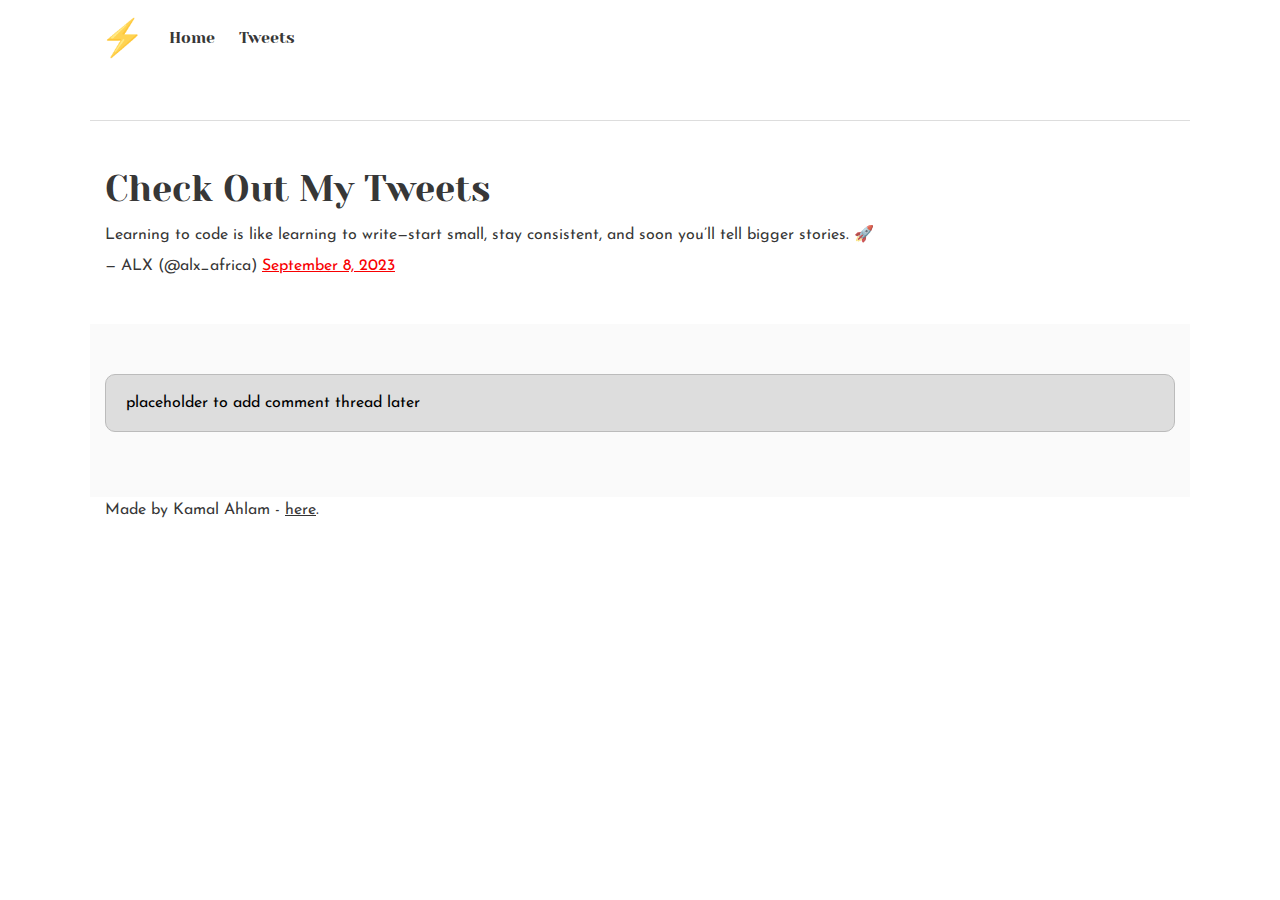
<file: tweets.html>
<!DOCTYPE html>
<html lang="en">
<head>
    <meta name="viewport" content="width=device-width, initial-scale=1.0">
    <meta charset="UTF-8">
    <title>My Tweets</title>
    <link href="base.css" rel="stylesheet">
    <link href="styles.css" rel="stylesheet">
</head>
<body>
    <header>
        <ul>
            <li class="logo"><a href="index.html">⚡</a></li>
            <li><a href="index.html">Home</a></li>
            <li><a href="tweets.html">Tweets</a></li>
        </ul>
    </header>

    <main>
        <article>
            <h1>Check Out My Tweets</h1>

            <blockquote class="twitter-tweet">
                <p lang="en" dir="ltr">
                    Learning to code is like learning to write—start small, stay consistent, and soon you’ll tell bigger stories. 🚀
                </p>
                &mdash; ALX (@alx_africa) 
                <a href="https://twitter.com/alx_africa/status/1700203588563538001?ref_src=twsrc%5Etfw">September 8, 2023</a>
            </blockquote> 
            <script async src="https://platform.twitter.com/widgets.js" charset="utf-8"></script>
        </article>

        <aside>
            <p>placeholder to add comment thread later</p>
        </aside>
    </main>

    <footer>
        <p>Made by Kamal Ahlam - <a href="https://github.com/KamalAhlam" target="Github">here</a>.</p>
    </footer>
</body>
</html>
</file>
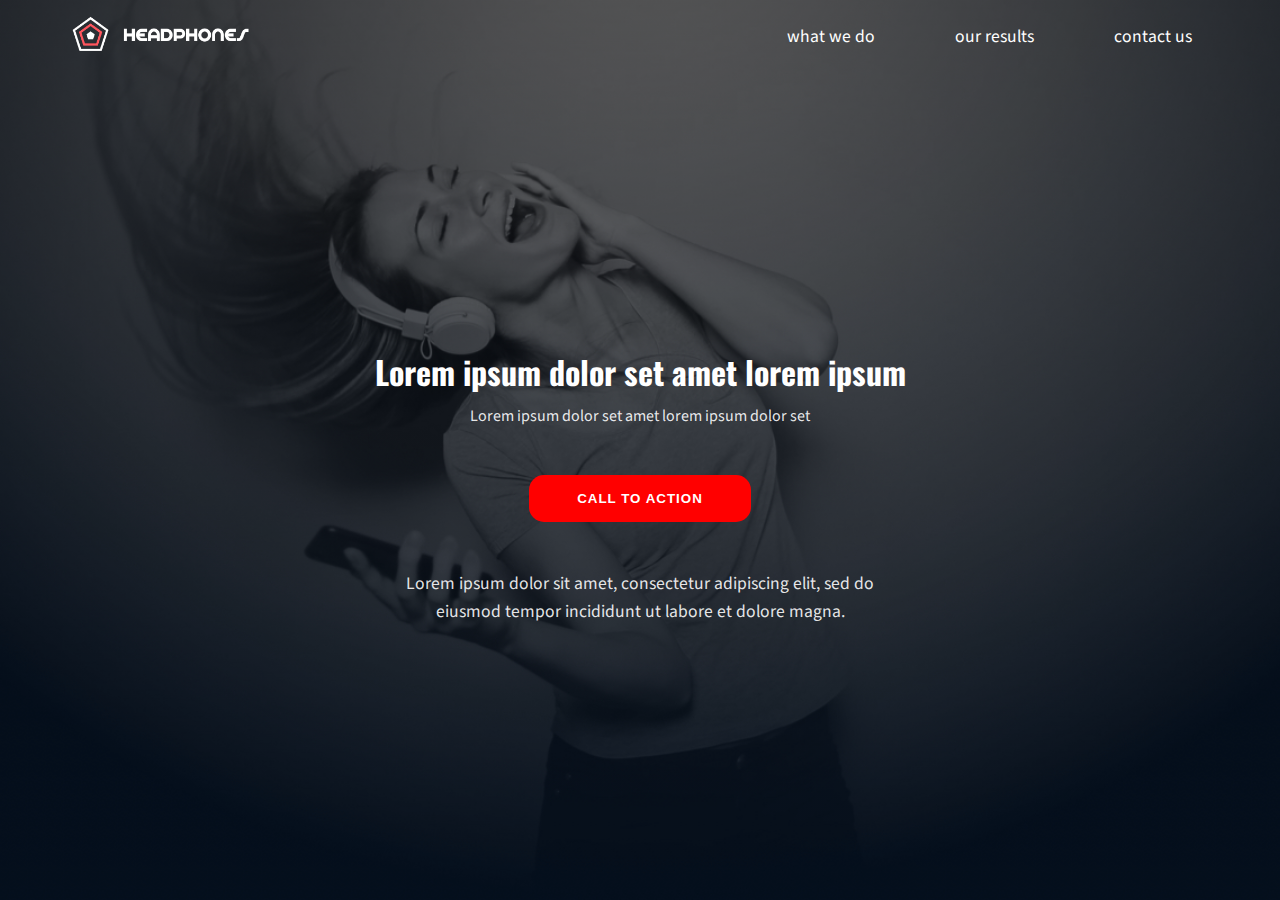
<file: headphones/0-index.html>
<!DOCTYPE html>
<html lang="en">
<head>
    <meta charset="UTF-8">
    <meta name="viewport" content="width=device-width, initial-scale=1.0">
    <title>Website Header</title>
    <link rel="stylesheet" href="0-styles.css">
    <link href="https://fonts.googleapis.com/css2?family=Source+Sans+Pro:wght@300;400;600;700&display=swap" rel="stylesheet">
<style>
@import url('https://fonts.googleapis.com/css2?family=Source+Sans+Pro:wght@300;400;600;700&display=swap');
  /* Fallback for Spin Cycle OT */
@import url('https://fonts.googleapis.com/css2?family=Oswald:wght@700&display=swap');
.hero-title, .cta-title {
    font-family: 'Oswald', sans-serif;
    font-weight: 700;
}
</style>
</head>
<body>
    <!-- Header with Navigation -->
    <header class="main-header">
        <div class="container">
            <div class="nav-wrapper">
                <!-- Logo on the left -->
                <div class="logo">
                    <img src="images/logo_headphones.png" alt="Logo" class="logo-img">
                </div>
                
                <!-- Navigation on the right -->
                <nav class="main-nav" id="main-nav">
                    <ul class="nav-list">
                        <li class="nav-item"><a href="#" class="nav-link">what we do</a></li>
                        <li class="nav-item"><a href="#" class="nav-link">our results</a></li>
                        <li class="nav-item"><a href="#" class="nav-link">contact us</a></li>
                    </ul>
                </nav>

                <!-- Hamburger Menu -->
                <div class="hamburger" id="hamburger">
                    <span class="bar"></span>
                    <span class="bar"></span>
                    <span class="bar"></span>
                </div>
            </div>
        </div>
    </header>

<!-- Hero Section -->
<section class="hero">
    <div class="container">
        <div class="hero-content">
            <h1 class="hero-title">Lorem ipsum dolor set amet lorem ipsum</h1>
            
            <p class="hero-subtitle">Lorem ipsum dolor set amet lorem ipsum dolor set</p>
            
            <!-- Horizontal Line Separator -->
            <div class="separator"></div>
            
            <div class="cta-section">
                <button class="cta-button">CALL TO ACTION</button>
                <p class="cta-text">Lorem ipsum dolor sit amet, consectetur adipiscing elit, sed do eiusmod tempor incididunt ut labore et dolore magna.</p>
            </div>
        </div>
    </div>
</section>

    <script src="script.js"></script>
</body>
</html>
</file>
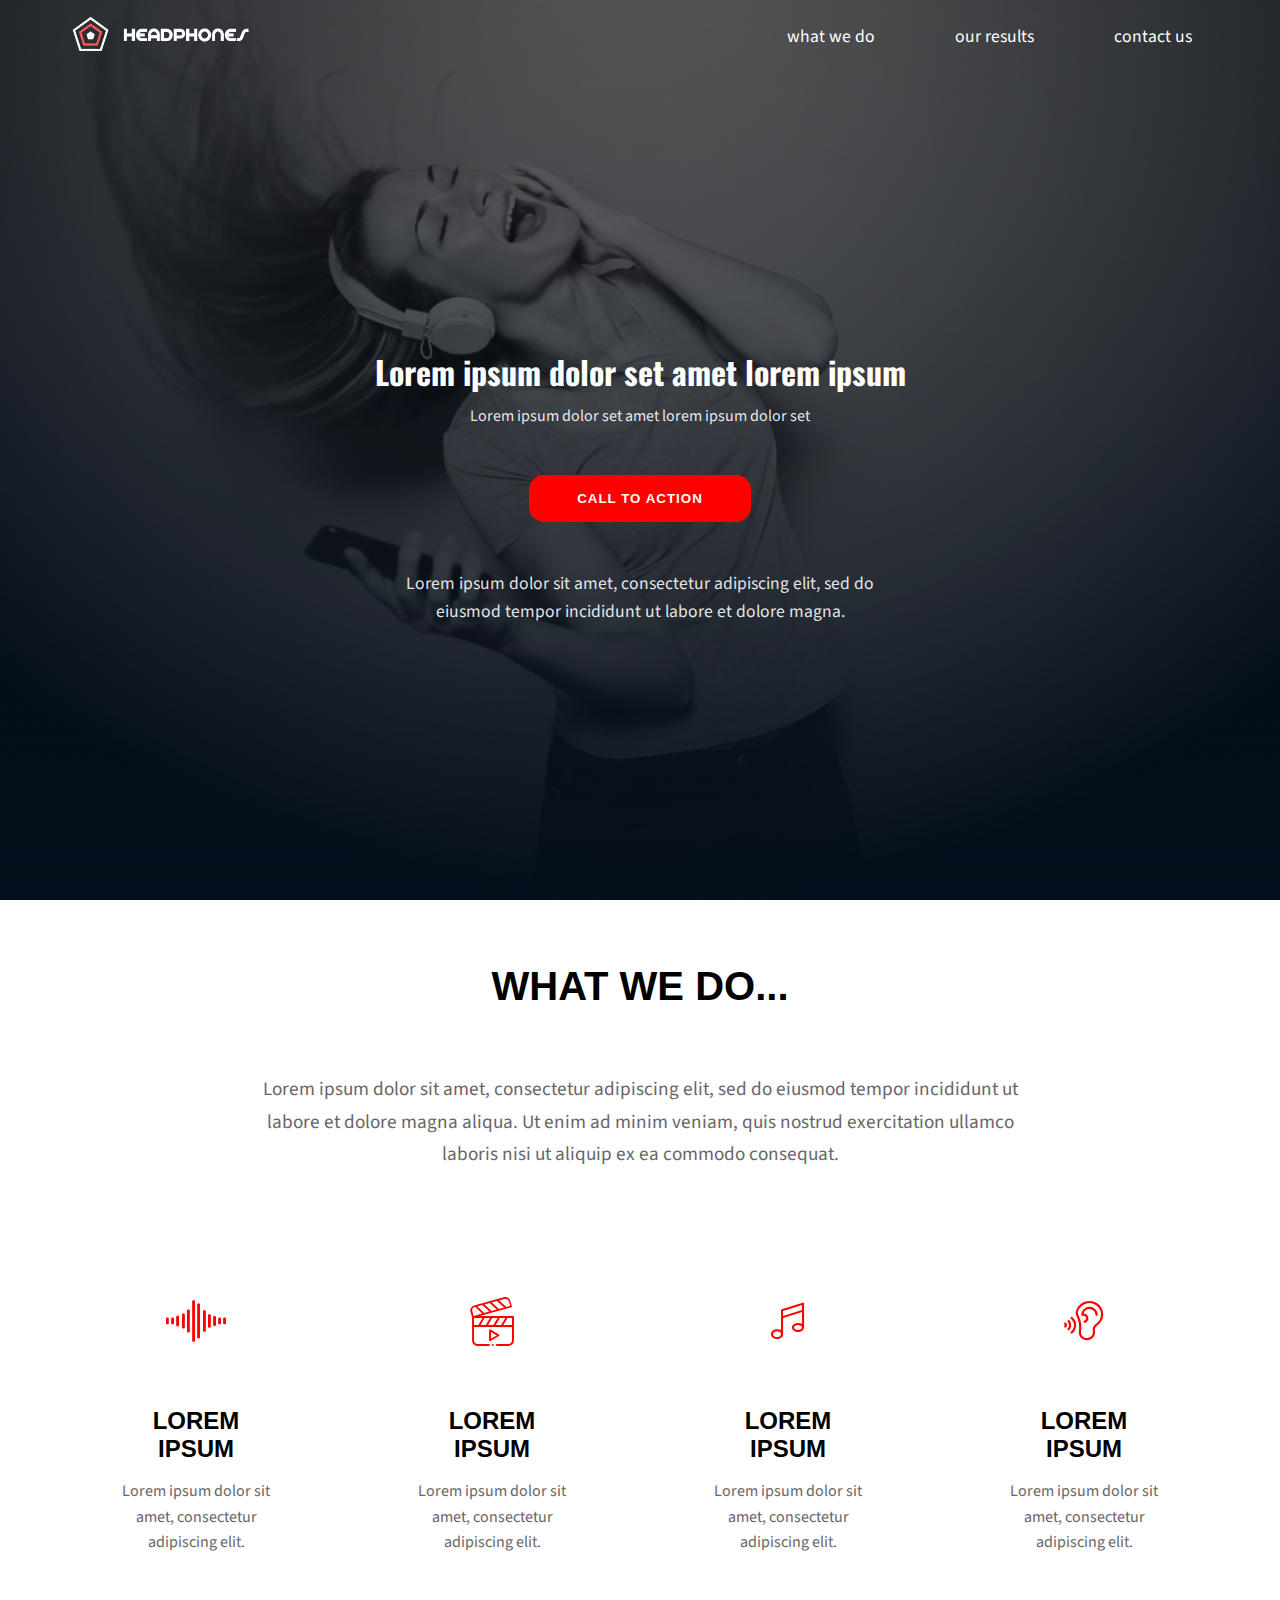
<file: headphones/1-index.html>
<!DOCTYPE html>
<html lang="en">
<head>
    <meta charset="UTF-8">
    <meta name="viewport" content="width=device-width, initial-scale=1.0">
    <title>Website Header</title>
    <link rel="icon" type="image/x-icon" href="images/favicon.ico">
    <link rel="stylesheet" href="1-styles.css">
    <link href="https://fonts.googleapis.com/css2?family=Source+Sans+Pro:wght@300;400;600;700&display=swap" rel="stylesheet">
<style>
@import url('https://fonts.googleapis.com/css2?family=Source+Sans+Pro:wght@300;400;600;700&display=swap');
  /* Fallback for Spin Cycle OT */
@import url('https://fonts.googleapis.com/css2?family=Oswald:wght@700&display=swap');
.hero-title, .cta-title {
    font-family: 'Oswald', sans-serif;
    font-weight: 700;
}
</style>
</head>
<body>
    <!-- Header with Navigation -->
    <header class="main-header">
        <div class="container">
            <div class="nav-wrapper">
                <!-- Logo on the left -->
                <div class="logo">
                    <img src="images/logo_headphones.png" alt="Logo" class="logo-img">
                </div>
                
                <!-- Navigation on the right -->
                <nav class="main-nav" id="main-nav">
                    <ul class="nav-list">
                        <li class="nav-item"><a href="#what-we-do" class="nav-link">what we do</a></li>
                        <li class="nav-item"><a href="#" class="nav-link">our results</a></li>
                        <li class="nav-item"><a href="#" class="nav-link">contact us</a></li>
                    </ul>
                </nav>

                <!-- Hamburger Menu -->
                <div class="hamburger" id="hamburger">
                    <span class="bar"></span>
                    <span class="bar"></span>
                    <span class="bar"></span>
                </div>
            </div>
        </div>
    </header>

<!-- Hero Section -->
<main>
<section class="hero">
    <div class="container">
        <div class="hero-content">
            <h1 class="hero-title">Lorem ipsum dolor set amet lorem ipsum</h1>
            
            <p class="hero-subtitle">Lorem ipsum dolor set amet lorem ipsum dolor set</p>
            
            
            <div class="cta-section">
                <button class="cta-button">CALL TO ACTION</button>
                <p class="cta-text">Lorem ipsum dolor sit amet, consectetur adipiscing elit, sed do eiusmod tempor incididunt ut labore et dolore magna.</p>
            </div>
        </div>
    </div>
</section>

<!-- What We Do Section -->
<section class="what-we-do" id="what-we-do">
    <div class="container">
        <h2 class="section-title">What we do...</h2>

        <p class="section-description">Lorem ipsum dolor sit amet, consectetur adipiscing elit, sed do eiusmod tempor incididunt ut labore et dolore magna aliqua. Ut enim ad minim veniam, quis nostrud exercitation ullamco laboris nisi ut aliquip ex ea commodo consequat.</p>

        <div class="services-grid">
            <!-- Service 1 -->
            <div class="service-item">
                <div class="service-icon">
                    <i class="holberton_school-icon-ic_sound"></i>
                </div>
                <h3 class="service-title">Lorem ipsum</h3>
                <p class="service-description">Lorem ipsum dolor sit amet, consectetur adipiscing elit.</p>
            </div>
            
            <!-- Service 2 -->
            <div class="service-item">
                <div class="service-icon">
                    <i class="holberton_school-icon-ic_video"></i>
                </div>
                <h3 class="service-title">Lorem ipsum</h3>
                <p class="service-description">Lorem ipsum dolor sit amet, consectetur adipiscing elit.</p>
            </div>
            
            <!-- Service 3 -->
            <div class="service-item">
                <div class="service-icon">
                    <i class="holberton_school-icon-ic_music"></i>
                </div>
                <h3 class="service-title">Lorem ipsum</h3>
                <p class="service-description">Lorem ipsum dolor sit amet, consectetur adipiscing elit.</p>
            </div>
            
            <!-- Service 4 -->
            <div class="service-item">
                <div class="service-icon">
                    <i class="holberton_school-icon-ic_hearing"></i>
                </div>
                <h3 class="service-title">Lorem ipsum</h3>
                <p class="service-description">Lorem ipsum dolor sit amet, consectetur adipiscing elit.</p>
            </div>
        </div>
    </div>
</section>
    <script src="script.js"></script>
</body>
</html>
</file>
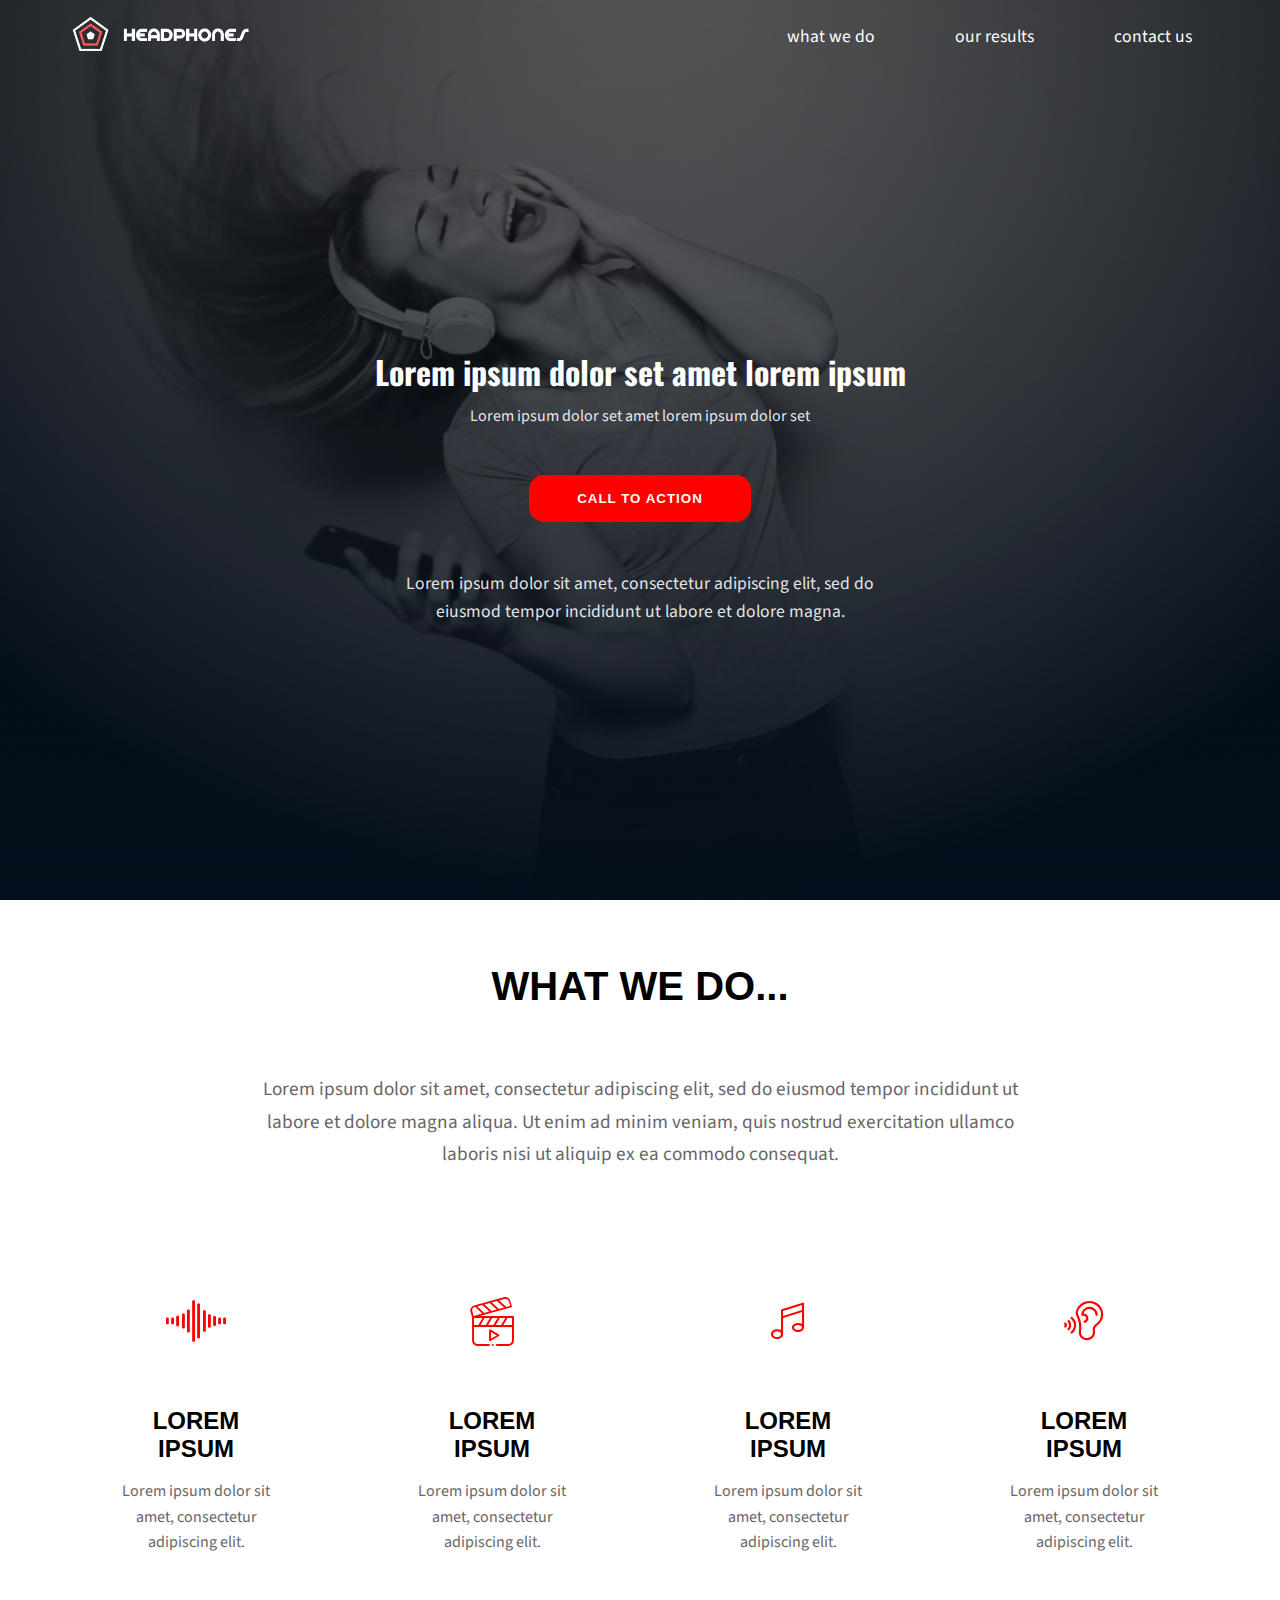
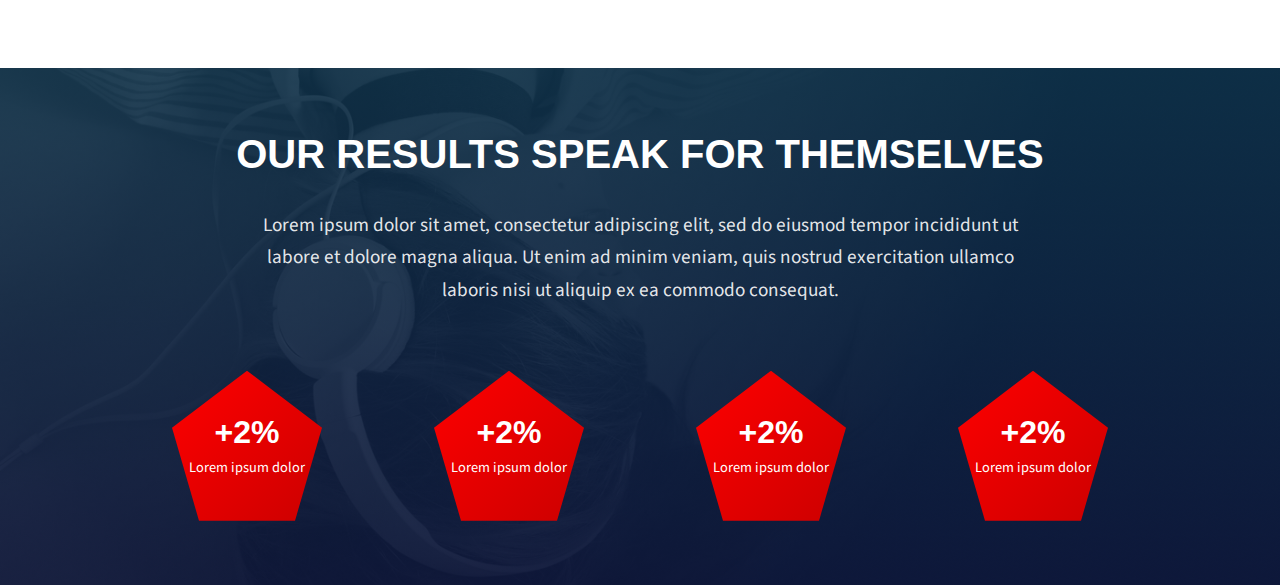
<file: headphones/2-index.html>
<!DOCTYPE html>
<html lang="en">
<head>
    <meta charset="UTF-8">
    <meta name="viewport" content="width=device-width, initial-scale=1.0">
    <title>Website Header</title>
    <link rel="icon" type="image/x-icon" href="images/favicon.ico">
    <link rel="stylesheet" href="2-styles.css">
    <link href="https://fonts.googleapis.com/css2?family=Source+Sans+Pro:wght@300;400;600;700&display=swap" rel="stylesheet">
<style>
@import url('https://fonts.googleapis.com/css2?family=Source+Sans+Pro:wght@300;400;600;700&display=swap');
  /* Fallback for Spin Cycle OT */
@import url('https://fonts.googleapis.com/css2?family=Oswald:wght@700&display=swap');
.hero-title, .cta-title {
    font-family: 'Oswald', sans-serif;
    font-weight: 700;
}
</style>
</head>
<body>
    <!-- Header with Navigation -->
    <header class="main-header">
        <div class="container">
            <div class="nav-wrapper">
                <!-- Logo on the left -->
                <div class="logo">
                    <img src="images/logo_headphones.png" alt="Logo" class="logo-img">
                </div>
                
                <!-- Navigation on the right -->
                <nav class="main-nav" id="main-nav">
                    <ul class="nav-list">
                        <li class="nav-item"><a href="#what-we-do" class="nav-link">what we do</a></li>
                        <li class="nav-item"><a href="#our-results" class="nav-link">our results</a></li>
                        <li class="nav-item"><a href="#" class="nav-link">contact us</a></li>
                    </ul>
                </nav>

                <!-- Hamburger Menu -->
                <div class="hamburger" id="hamburger">
                    <span class="bar"></span>
                    <span class="bar"></span>
                    <span class="bar"></span>
                </div>
            </div>
        </div>
    </header>

<!-- Hero Section -->
<main>
<section class="hero">
    <div class="container">
        <div class="hero-content">
            <h1 class="hero-title">Lorem ipsum dolor set amet lorem ipsum</h1>
            
            <p class="hero-subtitle">Lorem ipsum dolor set amet lorem ipsum dolor set</p>
            
            
            <div class="cta-section">
                <button class="cta-button">CALL TO ACTION</button>
                <p class="cta-text">Lorem ipsum dolor sit amet, consectetur adipiscing elit, sed do eiusmod tempor incididunt ut labore et dolore magna.</p>
            </div>
        </div>
    </div>
</section>

<!-- What We Do Section -->
<section class="what-we-do" id="what-we-do">
    <div class="container">
        <h2 class="section-title">What we do...</h2>

        <p class="section-description">Lorem ipsum dolor sit amet, consectetur adipiscing elit, sed do eiusmod tempor incididunt ut labore et dolore magna aliqua. Ut enim ad minim veniam, quis nostrud exercitation ullamco laboris nisi ut aliquip ex ea commodo consequat.</p>

        <div class="services-grid">
            <!-- Service 1 -->
            <div class="service-item">
                <div class="service-icon">
                    <i class="holberton_school-icon-ic_sound"></i>
                </div>
                <h3 class="service-title">Lorem ipsum</h3>
                <p class="service-description">Lorem ipsum dolor sit amet, consectetur adipiscing elit.</p>
            </div>
            
            <!-- Service 2 -->
            <div class="service-item">
                <div class="service-icon">
                    <i class="holberton_school-icon-ic_video"></i>
                </div>
                <h3 class="service-title">Lorem ipsum</h3>
                <p class="service-description">Lorem ipsum dolor sit amet, consectetur adipiscing elit.</p>
            </div>
            
            <!-- Service 3 -->
            <div class="service-item">
                <div class="service-icon">
                    <i class="holberton_school-icon-ic_music"></i>
                </div>
                <h3 class="service-title">Lorem ipsum</h3>
                <p class="service-description">Lorem ipsum dolor sit amet, consectetur adipiscing elit.</p>
            </div>
            
            <!-- Service 4 -->
            <div class="service-item">
                <div class="service-icon">
                    <i class="holberton_school-icon-ic_hearing"></i>
                </div>
                <h3 class="service-title">Lorem ipsum</h3>
                <p class="service-description">Lorem ipsum dolor sit amet, consectetur adipiscing elit.</p>
            </div>
        </div>
    </div>
</section>
<!-- Our Results Section -->
<section class="our-results" id="our-results">
    <div class="container">
        <h2 class="section-title">Our results speak for themselves</h2>
        
        <p class="section-description">
            Lorem ipsum dolor sit amet, consectetur adipiscing elit, sed do eiusmod tempor incididunt ut labore et dolore magna aliqua. Ut enim ad minim veniam, quis nostrud exercitation ullamco laboris nisi ut aliquip ex ea commodo consequat.
        </p>
        
        <div class="results-grid">
            <!-- Result 1 -->
            <div class="result-item">
                <div class="result-pentagon">
                    <span class="result-value">+2%</span>
                    <p class="result-label">Lorem ipsum dolor</p>
                </div>
            </div>
            
            <!-- Result 2 -->
            <div class="result-item">
                <div class="result-pentagon">
                    <span class="result-value">+2%</span>
                    <p class="result-label">Lorem ipsum dolor</p>
                </div>
            </div>
            
            <!-- Result 3 -->
            <div class="result-item">
                <div class="result-pentagon">
                    <span class="result-value">+2%</span>
                    <p class="result-label">Lorem ipsum dolor</p>
                </div>
            </div>
            
            <!-- Result 4 -->
            <div class="result-item">
                <div class="result-pentagon">
                    <span class="result-value">+2%</span>
                    <p class="result-label">Lorem ipsum dolor</p>
                </div>
            </div>
        </div>
    </div>
</section>
    <script src="script.js"></script>
</body>
</html>
</file>
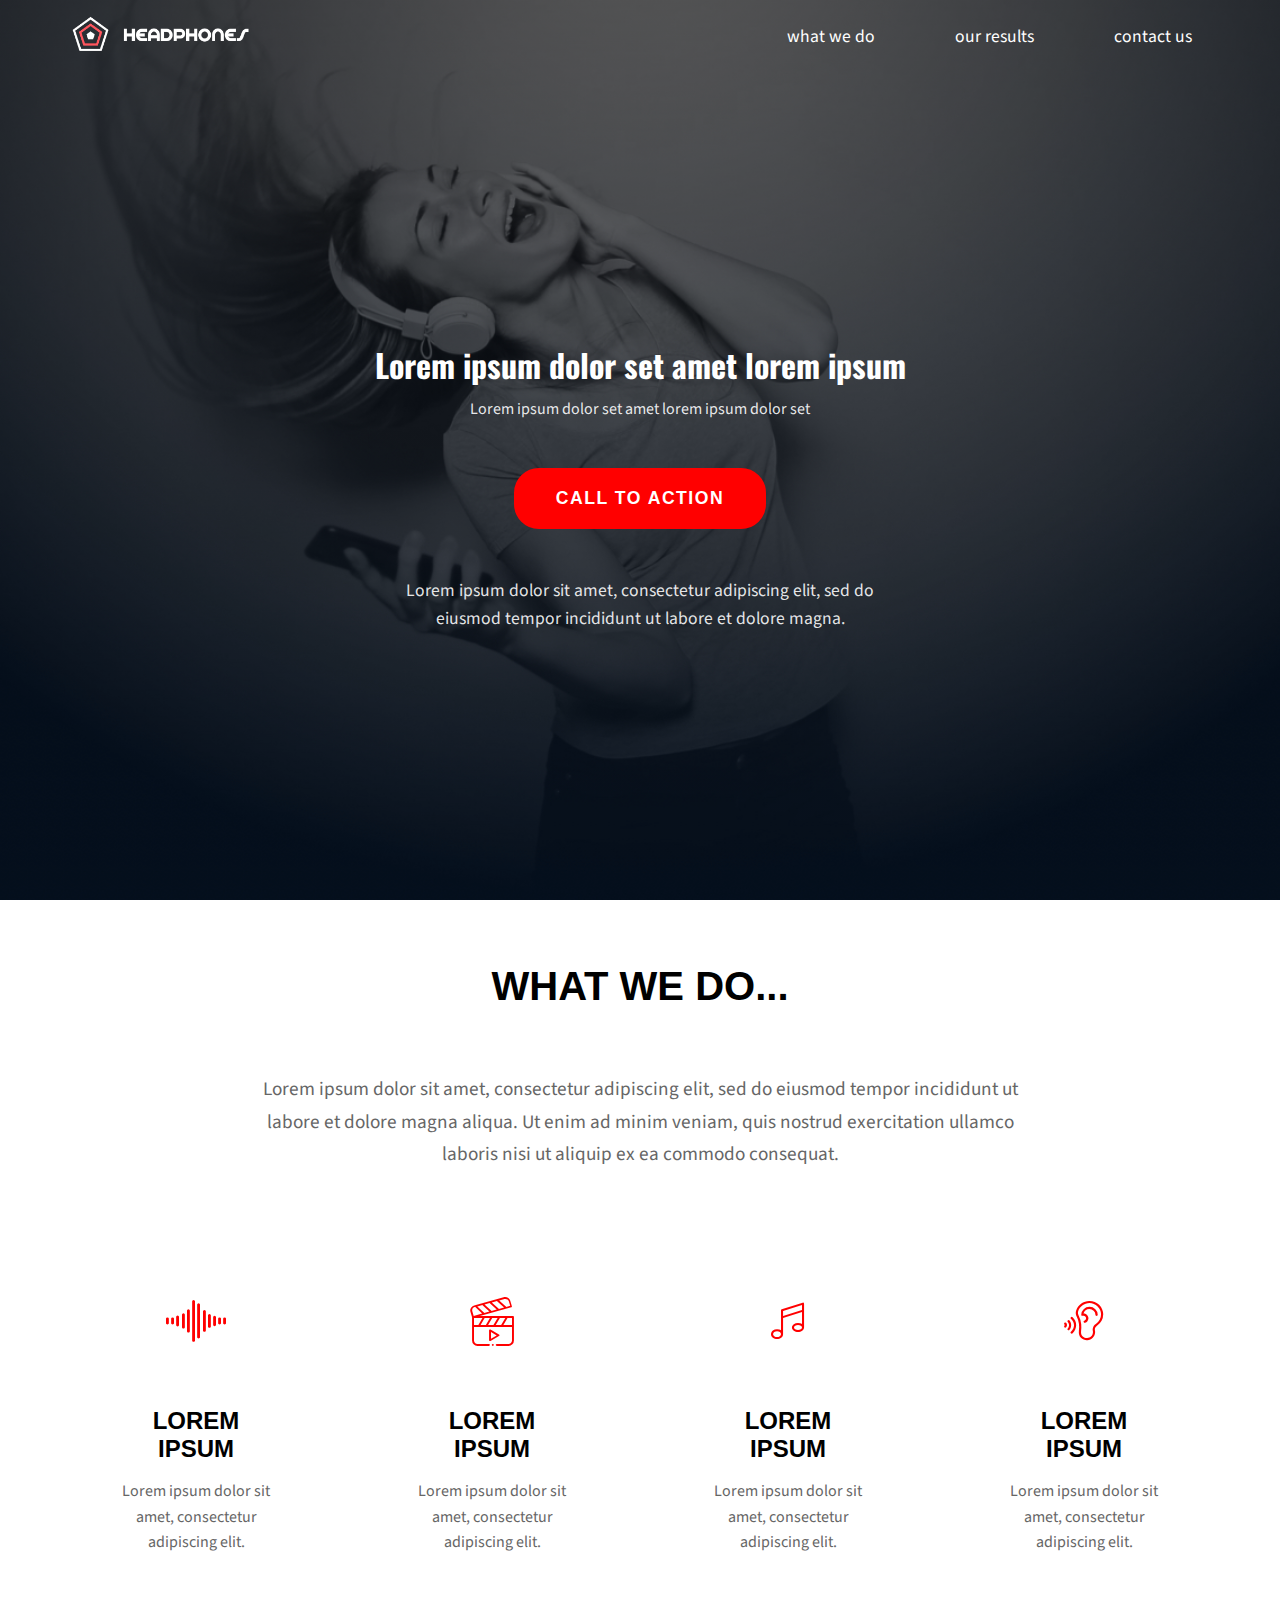
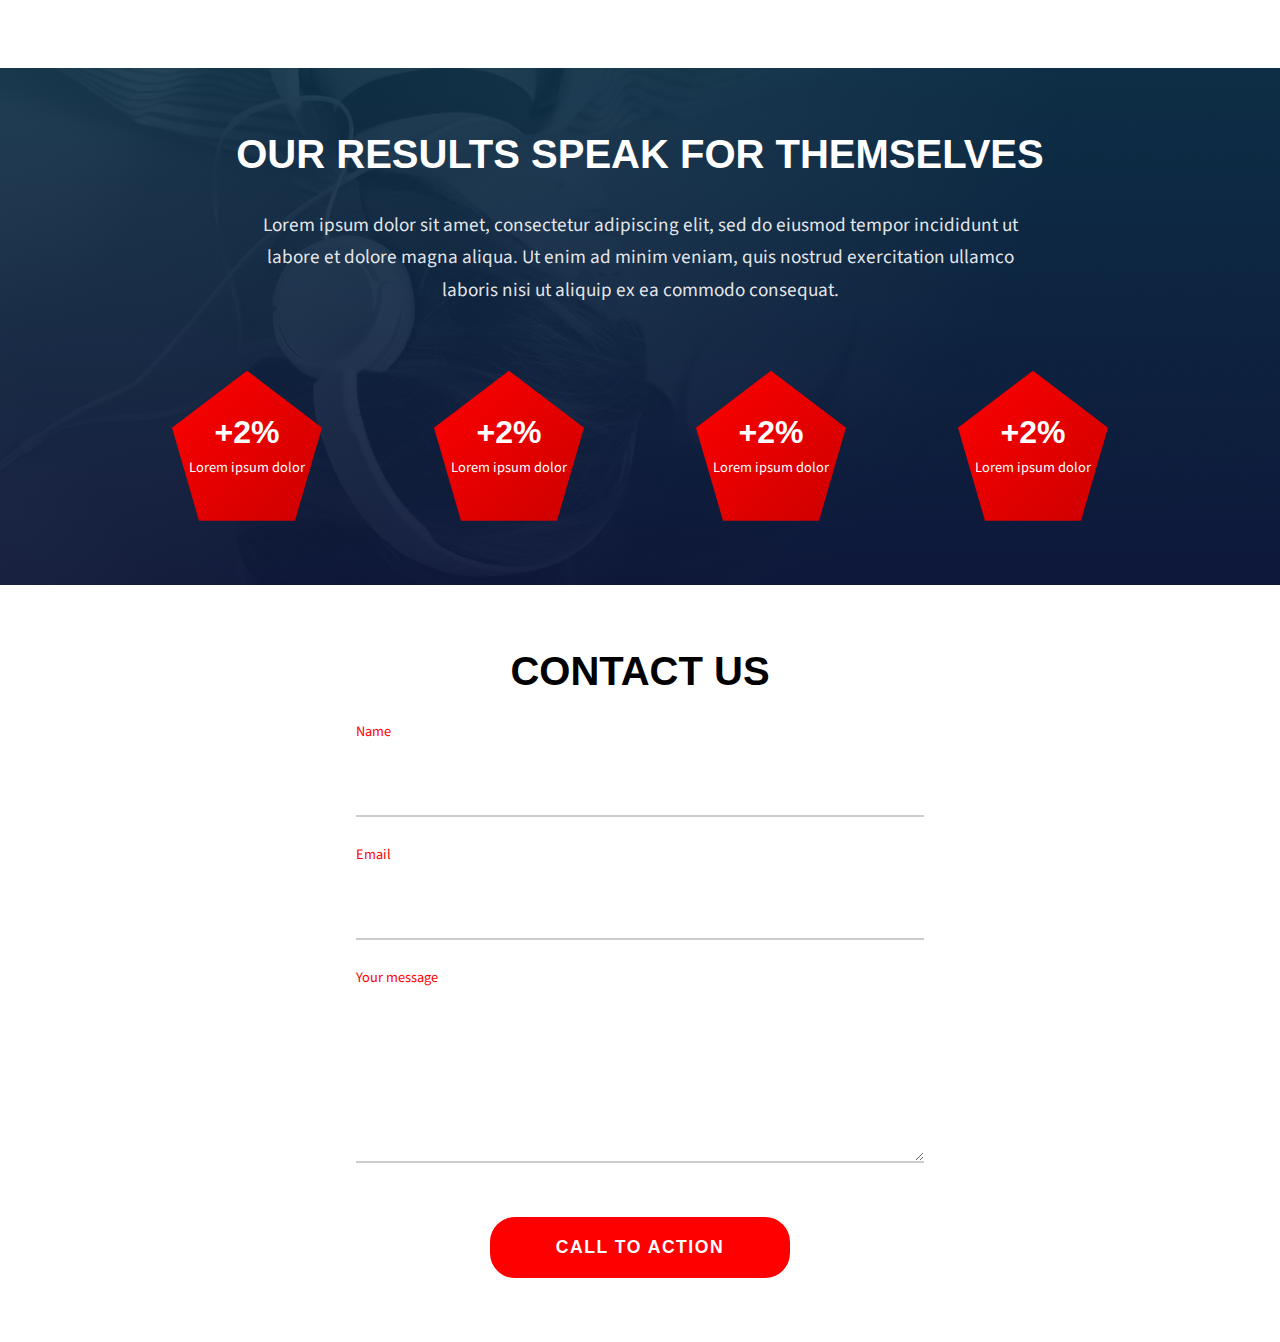
<file: headphones/3-index.html>
<!DOCTYPE html>
<html lang="en">
<head>
    <meta charset="UTF-8">
    <meta name="viewport" content="width=device-width, initial-scale=1.0">
    <title>Website Header</title>
    <link rel="icon" type="image/x-icon" href="images/favicon.ico">
    <link rel="stylesheet" href="3-styles.css">
    <link href="https://fonts.googleapis.com/css2?family=Source+Sans+Pro:wght@300;400;600;700&display=swap" rel="stylesheet">
<style>
@import url('https://fonts.googleapis.com/css2?family=Source+Sans+Pro:wght@300;400;600;700&display=swap');
  /* Fallback for Spin Cycle OT */
@import url('https://fonts.googleapis.com/css2?family=Oswald:wght@700&display=swap');
.hero-title, .cta-title {
    font-family: 'Oswald', sans-serif;
    font-weight: 700;
}
</style>
</head>
<body>
    <!-- Header with Navigation -->
    <header class="main-header">
        <div class="container">
            <div class="nav-wrapper">
                <!-- Logo on the left -->
                <div class="logo">
                    <img src="images/logo_headphones.png" alt="Logo" class="logo-img">
                </div>
                
                <!-- Navigation on the right -->
                <nav class="main-nav" id="main-nav">
                    <ul class="nav-list">
                        <li class="nav-item"><a href="#what-we-do" class="nav-link">what we do</a></li>
                        <li class="nav-item"><a href="#our-results" class="nav-link">our results</a></li>
                        <li class="nav-item"><a href="#contact-us" class="nav-link">contact us</a></li>
                    </ul>
                </nav>

                <!-- Hamburger Menu -->
                <div class="hamburger" id="hamburger">
                    <span class="bar"></span>
                    <span class="bar"></span>
                    <span class="bar"></span>
                </div>
            </div>
        </div>
    </header>

<!-- Hero Section -->
<main>
<section class="hero">
    <div class="container">
        <div class="hero-content">
            <h1 class="hero-title">Lorem ipsum dolor set amet lorem ipsum</h1>
            
            <p class="hero-subtitle">Lorem ipsum dolor set amet lorem ipsum dolor set</p>
            
            
            <div class="cta-section">
                <button class="cta-button">CALL TO ACTION</button>
                <p class="cta-text">Lorem ipsum dolor sit amet, consectetur adipiscing elit, sed do eiusmod tempor incididunt ut labore et dolore magna.</p>
            </div>
        </div>
    </div>
</section>

<!-- What We Do Section -->
<section class="what-we-do" id="what-we-do">
    <div class="container">
        <h2 class="section-title">What we do...</h2>

        <p class="section-description">Lorem ipsum dolor sit amet, consectetur adipiscing elit, sed do eiusmod tempor incididunt ut labore et dolore magna aliqua. Ut enim ad minim veniam, quis nostrud exercitation ullamco laboris nisi ut aliquip ex ea commodo consequat.</p>

        <div class="services-grid">
            <!-- Service 1 -->
            <div class="service-item">
                <div class="service-icon">
                    <i class="holberton_school-icon-ic_sound"></i>
                </div>
                <h3 class="service-title">Lorem ipsum</h3>
                <p class="service-description">Lorem ipsum dolor sit amet, consectetur adipiscing elit.</p>
            </div>
            
            <!-- Service 2 -->
            <div class="service-item">
                <div class="service-icon">
                    <i class="holberton_school-icon-ic_video"></i>
                </div>
                <h3 class="service-title">Lorem ipsum</h3>
                <p class="service-description">Lorem ipsum dolor sit amet, consectetur adipiscing elit.</p>
            </div>
            
            <!-- Service 3 -->
            <div class="service-item">
                <div class="service-icon">
                    <i class="holberton_school-icon-ic_music"></i>
                </div>
                <h3 class="service-title">Lorem ipsum</h3>
                <p class="service-description">Lorem ipsum dolor sit amet, consectetur adipiscing elit.</p>
            </div>
            
            <!-- Service 4 -->
            <div class="service-item">
                <div class="service-icon">
                    <i class="holberton_school-icon-ic_hearing"></i>
                </div>
                <h3 class="service-title">Lorem ipsum</h3>
                <p class="service-description">Lorem ipsum dolor sit amet, consectetur adipiscing elit.</p>
            </div>
        </div>
    </div>
</section>
<!-- Our Results Section -->
<section class="our-results" id="our-results">
    <div class="container">
        <h2 class="section-title">Our results speak for themselves</h2>
        
        <p class="section-description">
            Lorem ipsum dolor sit amet, consectetur adipiscing elit, sed do eiusmod tempor incididunt ut labore et dolore magna aliqua. Ut enim ad minim veniam, quis nostrud exercitation ullamco laboris nisi ut aliquip ex ea commodo consequat.
        </p>
        
        <div class="results-grid">
            <!-- Result 1 -->
            <div class="result-item">
                <div class="result-pentagon">
                    <span class="result-value">+2%</span>
                    <p class="result-label">Lorem ipsum dolor</p>
                </div>
            </div>
            
            <!-- Result 2 -->
            <div class="result-item">
                <div class="result-pentagon">
                    <span class="result-value">+2%</span>
                    <p class="result-label">Lorem ipsum dolor</p>
                </div>
            </div>
            
            <!-- Result 3 -->
            <div class="result-item">
                <div class="result-pentagon">
                    <span class="result-value">+2%</span>
                    <p class="result-label">Lorem ipsum dolor</p>
                </div>
            </div>
            
            <!-- Result 4 -->
            <div class="result-item">
                <div class="result-pentagon">
                    <span class="result-value">+2%</span>
                    <p class="result-label">Lorem ipsum dolor</p>
                </div>
            </div>
        </div>
    </div>
</section>
<!-- Contact Us Section -->
<section class="contact-us" id="contact-us">
    <div class="container">
        <h2 class="section-title">Contact us</h2>
        
        <form class="contact-form" id="contactForm">
            <!-- Name Field -->
            <div class="form-group">
                <input 
                    type="text" 
                    id="name" 
                    name="name" 
                    class="form-input" 
                    required
                    autocomplete="name"
                >
                <label for="name" class="form-label">Name</label>
                <span class="form-error" id="nameError"></span>
            </div>
            
            <!-- Email Field -->
            <div class="form-group">
                <input 
                    type="email" 
                    id="email" 
                    name="email" 
                    class="form-input" 
                    required
                    autocomplete="email"
                >
                <label for="email" class="form-label">Email</label>
                <span class="form-error" id="emailError"></span>
            </div>
            
            <!-- Message Field -->
            <div class="form-group">
                <textarea 
                    id="message" 
                    name="message" 
                    class="form-input form-textarea" 
                    rows="5" 
                    required
                ></textarea>
                <label for="message" class="form-label">Your message</label>
                <span class="form-error" id="messageError"></span>
            </div>
            
            <!-- Submit Button -->
            <button type="submit" class="cta-button-form">
                CALL TO ACTION
            </button>
            
            <!-- Success Message -->
            <div class="form-success" id="formSuccess">
                <i class="success-icon">✓</i>
                <p>Thank you! Your message has been sent successfully.</p>
            </div>
        </form>
    </div>
</section>
    <script src="script.js"></script>
</body>
</html>
</file>
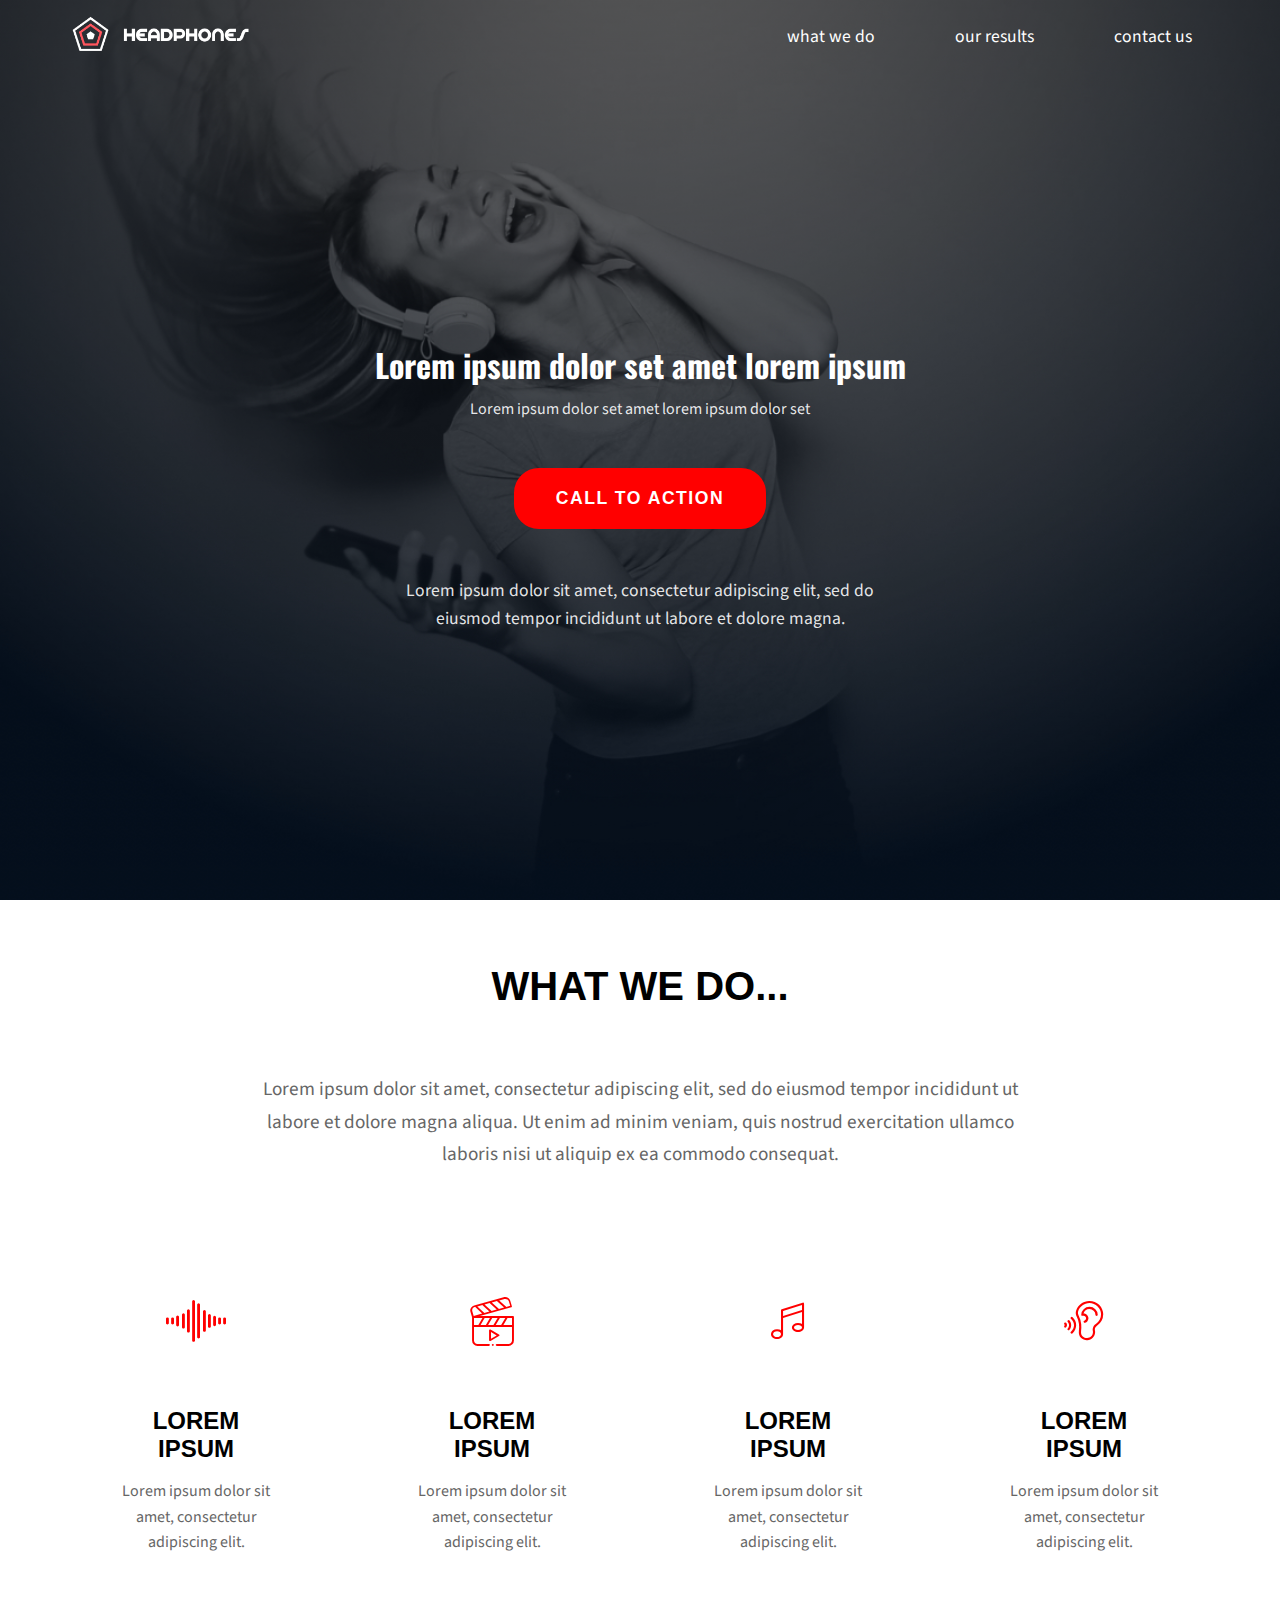
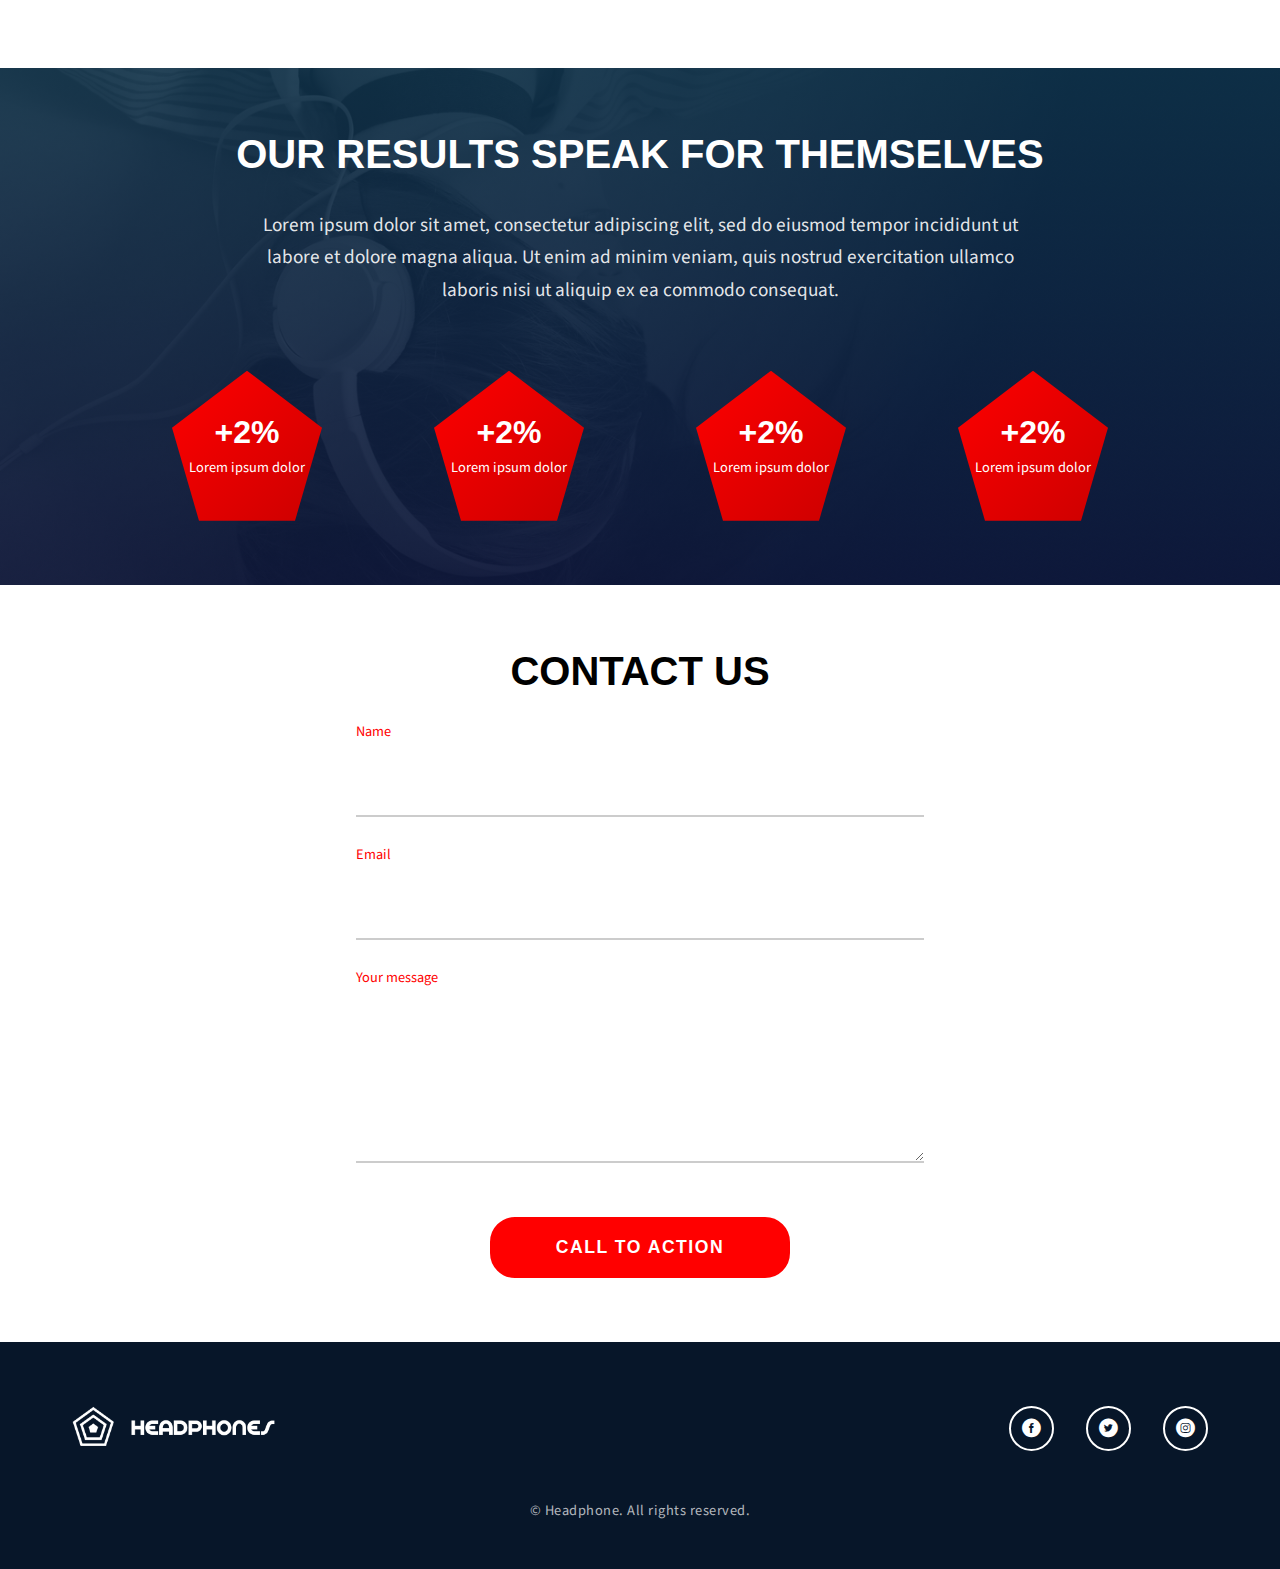
<file: headphones/4-index.html>
<!DOCTYPE html>
<html lang="en">
<head>
    <meta charset="UTF-8">
    <meta name="viewport" content="width=device-width, initial-scale=1.0">
    <title>Website Header</title>
    <link rel="icon" type="image/x-icon" href="images/favicon.ico">
    <link rel="stylesheet" href="4-styles.css">
    <link href="https://fonts.googleapis.com/css2?family=Source+Sans+Pro:wght@300;400;600;700&display=swap" rel="stylesheet">
<style>
@import url('https://fonts.googleapis.com/css2?family=Source+Sans+Pro:wght@300;400;600;700&display=swap');
  /* Fallback for Spin Cycle OT */
@import url('https://fonts.googleapis.com/css2?family=Oswald:wght@700&display=swap');
.hero-title, .cta-title {
    font-family: 'Oswald', sans-serif;
    font-weight: 700;
}
</style>
</head>
<body>
    <!-- Header with Navigation -->
    <header class="main-header">
        <div class="container">
            <div class="nav-wrapper">
                <!-- Logo on the left -->
                <div class="logo">
                    <img src="images/logo_headphones.png" alt="Logo" class="logo-img">
                </div>
                
                <!-- Navigation on the right -->
                <nav class="main-nav" id="main-nav">
                    <ul class="nav-list">
                        <li class="nav-item"><a href="#what-we-do" class="nav-link">what we do</a></li>
                        <li class="nav-item"><a href="#our-results" class="nav-link">our results</a></li>
                        <li class="nav-item"><a href="#contact-us" class="nav-link">contact us</a></li>
                    </ul>
                </nav>

                <!-- Hamburger Menu -->
                <div class="hamburger" id="hamburger">
                    <span class="bar"></span>
                    <span class="bar"></span>
                    <span class="bar"></span>
                </div>
            </div>
        </div>
    </header>

<!-- Hero Section -->
<main>
<section class="hero">
    <div class="container">
        <div class="hero-content">
            <h1 class="hero-title">Lorem ipsum dolor set amet lorem ipsum</h1>
            
            <p class="hero-subtitle">Lorem ipsum dolor set amet lorem ipsum dolor set</p>
            
            
            <div class="cta-section">
                <button class="cta-button">CALL TO ACTION</button>
                <p class="cta-text">Lorem ipsum dolor sit amet, consectetur adipiscing elit, sed do eiusmod tempor incididunt ut labore et dolore magna.</p>
            </div>
        </div>
    </div>
</section>

<!-- What We Do Section -->
<section class="what-we-do" id="what-we-do">
    <div class="container">
        <h2 class="section-title">What we do...</h2>

        <p class="section-description">Lorem ipsum dolor sit amet, consectetur adipiscing elit, sed do eiusmod tempor incididunt ut labore et dolore magna aliqua. Ut enim ad minim veniam, quis nostrud exercitation ullamco laboris nisi ut aliquip ex ea commodo consequat.</p>

        <div class="services-grid">
            <!-- Service 1 -->
            <div class="service-item">
                <div class="service-icon">
                    <i class="holberton_school-icon-ic_sound"></i>
                </div>
                <h3 class="service-title">Lorem ipsum</h3>
                <p class="service-description">Lorem ipsum dolor sit amet, consectetur adipiscing elit.</p>
            </div>
            
            <!-- Service 2 -->
            <div class="service-item">
                <div class="service-icon">
                    <i class="holberton_school-icon-ic_video"></i>
                </div>
                <h3 class="service-title">Lorem ipsum</h3>
                <p class="service-description">Lorem ipsum dolor sit amet, consectetur adipiscing elit.</p>
            </div>
            
            <!-- Service 3 -->
            <div class="service-item">
                <div class="service-icon">
                    <i class="holberton_school-icon-ic_music"></i>
                </div>
                <h3 class="service-title">Lorem ipsum</h3>
                <p class="service-description">Lorem ipsum dolor sit amet, consectetur adipiscing elit.</p>
            </div>
            
            <!-- Service 4 -->
            <div class="service-item">
                <div class="service-icon">
                    <i class="holberton_school-icon-ic_hearing"></i>
                </div>
                <h3 class="service-title">Lorem ipsum</h3>
                <p class="service-description">Lorem ipsum dolor sit amet, consectetur adipiscing elit.</p>
            </div>
        </div>
    </div>
</section>
<!-- Our Results Section -->
<section class="our-results" id="our-results">
    <div class="container">
        <h2 class="section-title">Our results speak for themselves</h2>
        
        <p class="section-description">
            Lorem ipsum dolor sit amet, consectetur adipiscing elit, sed do eiusmod tempor incididunt ut labore et dolore magna aliqua. Ut enim ad minim veniam, quis nostrud exercitation ullamco laboris nisi ut aliquip ex ea commodo consequat.
        </p>
        
        <div class="results-grid">
            <!-- Result 1 -->
            <div class="result-item">
                <div class="result-pentagon">
                    <span class="result-value">+2%</span>
                    <p class="result-label">Lorem ipsum dolor</p>
                </div>
            </div>
            
            <!-- Result 2 -->
            <div class="result-item">
                <div class="result-pentagon">
                    <span class="result-value">+2%</span>
                    <p class="result-label">Lorem ipsum dolor</p>
                </div>
            </div>
            
            <!-- Result 3 -->
            <div class="result-item">
                <div class="result-pentagon">
                    <span class="result-value">+2%</span>
                    <p class="result-label">Lorem ipsum dolor</p>
                </div>
            </div>
            
            <!-- Result 4 -->
            <div class="result-item">
                <div class="result-pentagon">
                    <span class="result-value">+2%</span>
                    <p class="result-label">Lorem ipsum dolor</p>
                </div>
            </div>
        </div>
    </div>
</section>
<!-- Contact Us Section -->
<section class="contact-us" id="contact-us">
    <div class="container">
        <h2 class="section-title">Contact us</h2>
        
        <form class="contact-form" id="contactForm">
            <!-- Name Field -->
            <div class="form-group">
                <input 
                    type="text" 
                    id="name" 
                    name="name" 
                    class="form-input" 
                    required
                    autocomplete="name"
                >
                <label for="name" class="form-label">Name</label>
                <span class="form-error" id="nameError"></span>
            </div>
            
            <!-- Email Field -->
            <div class="form-group">
                <input 
                    type="email" 
                    id="email" 
                    name="email" 
                    class="form-input" 
                    required
                    autocomplete="email"
                >
                <label for="email" class="form-label">Email</label>
                <span class="form-error" id="emailError"></span>
            </div>
            
            <!-- Message Field -->
            <div class="form-group">
                <textarea 
                    id="message" 
                    name="message" 
                    class="form-input form-textarea" 
                    rows="5" 
                    required
                ></textarea>
                <label for="message" class="form-label">Your message</label>
                <span class="form-error" id="messageError"></span>
            </div>
            
            <!-- Submit Button -->
            <button type="submit" class="cta-button-form">
                CALL TO ACTION
            </button>
            
            <!-- Success Message -->
            <div class="form-success" id="formSuccess">
                <i class="success-icon">✓</i>
                <p>Thank you! Your message has been sent successfully.</p>
            </div>
        </form>
    </div>
</section>
<!-- Footer Section -->
<footer class="main-footer">
    <div class="container">
        <!-- Main Row: Logo Left & Social Links Right -->
        <div class="footer-main">
            <!-- Logo on Left -->
            <div class="footer-logo">
                <img src="images/logo_headphones.png" alt="Company Logo" class="footer-logo-img">
            </div>
            
            <!-- Social Media Links on Right -->
            <div class="footer-social">
                <div class="social-links">
                    <a href="#" class="social-link" aria-label="Facebook">
                        <i class="holberton_school-icon-ic_facebook"></i>
                    </a>
                    <a href="#" class="social-link" aria-label="Twitter">
                        <i class="holberton_school-icon-ic_twitter"></i>
                    </a>
                    <a href="#" class="social-link" aria-label="Instagram">
                        <i class="holberton_school-icon-ic_instagram"></i>
                    </a>
                </div>
            </div>
        </div>
        
        <!-- Copyright Row: Centered at Bottom -->
        <div class="footer-copyright">
            <p>&copy; Headphone. All rights reserved.</p>
        </div>
    </div>
</footer>
    <script src="script.js"></script>
</body>
</html>
</file>
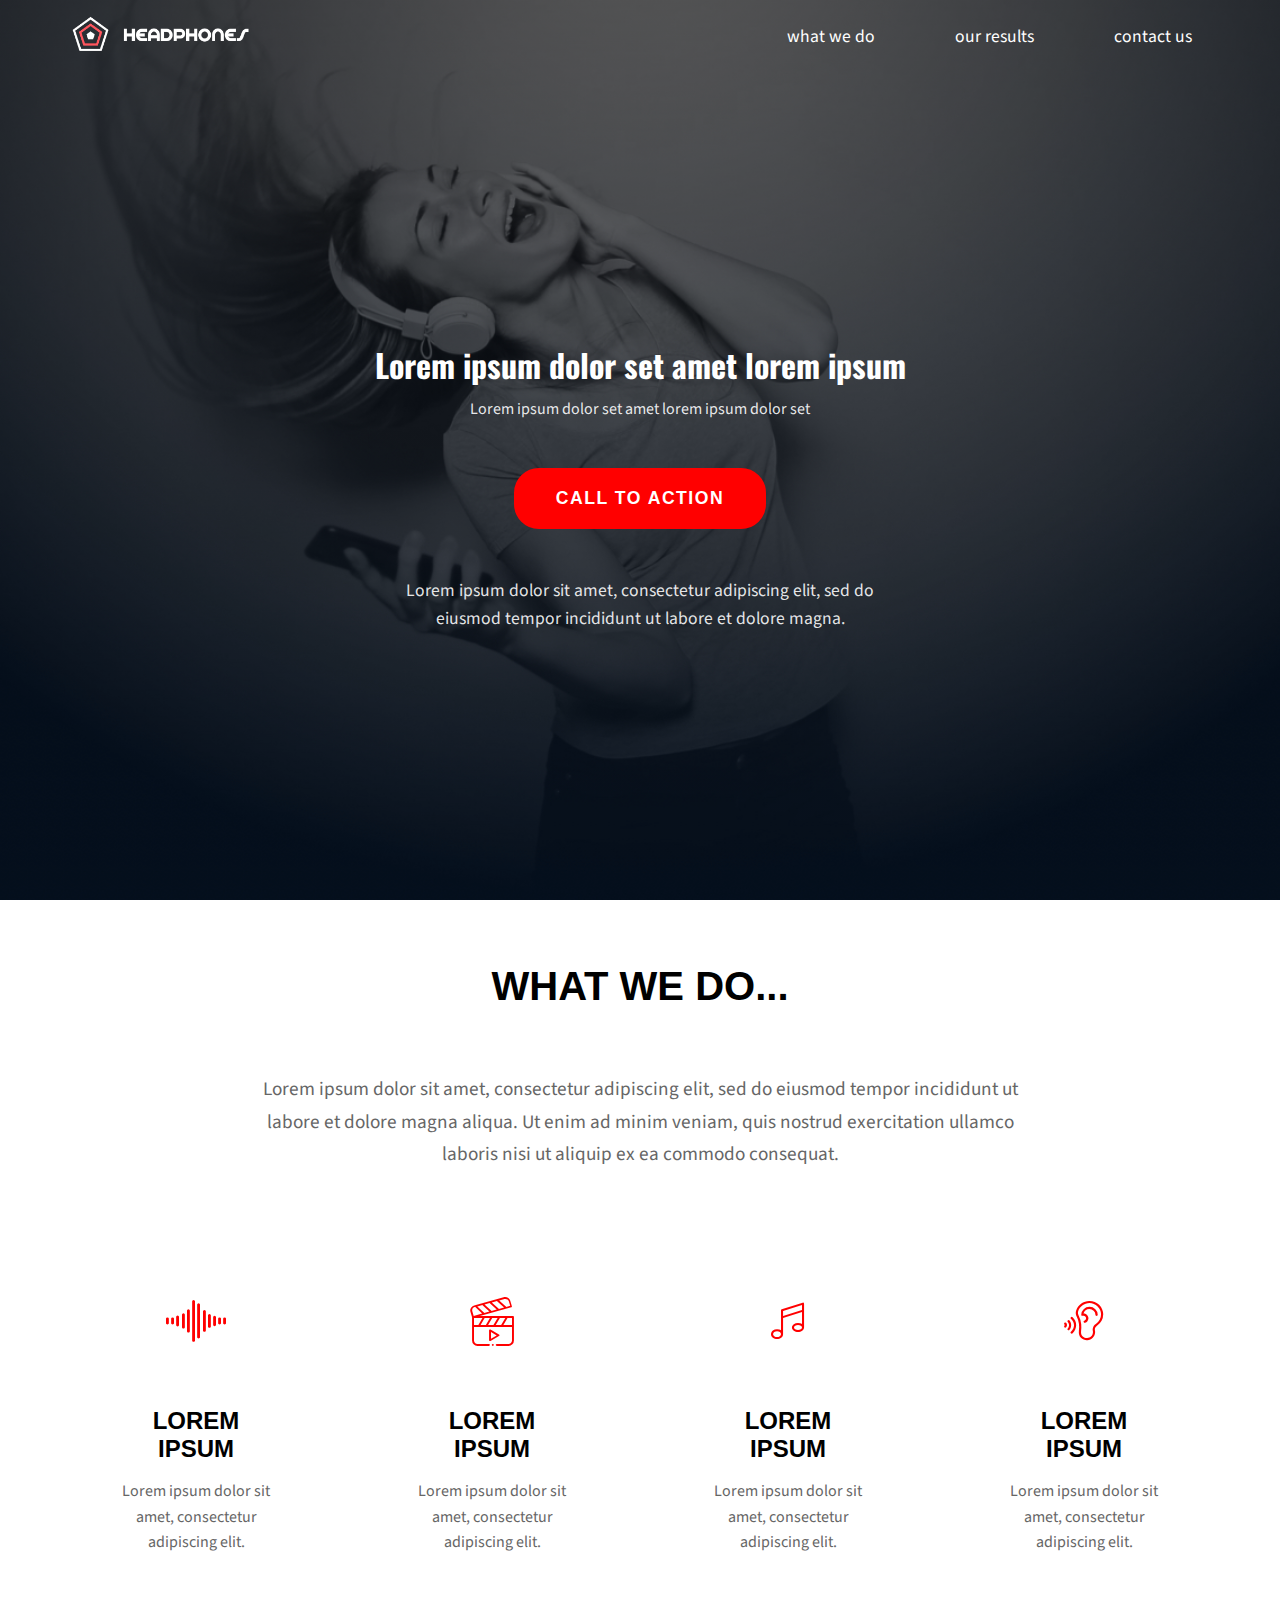
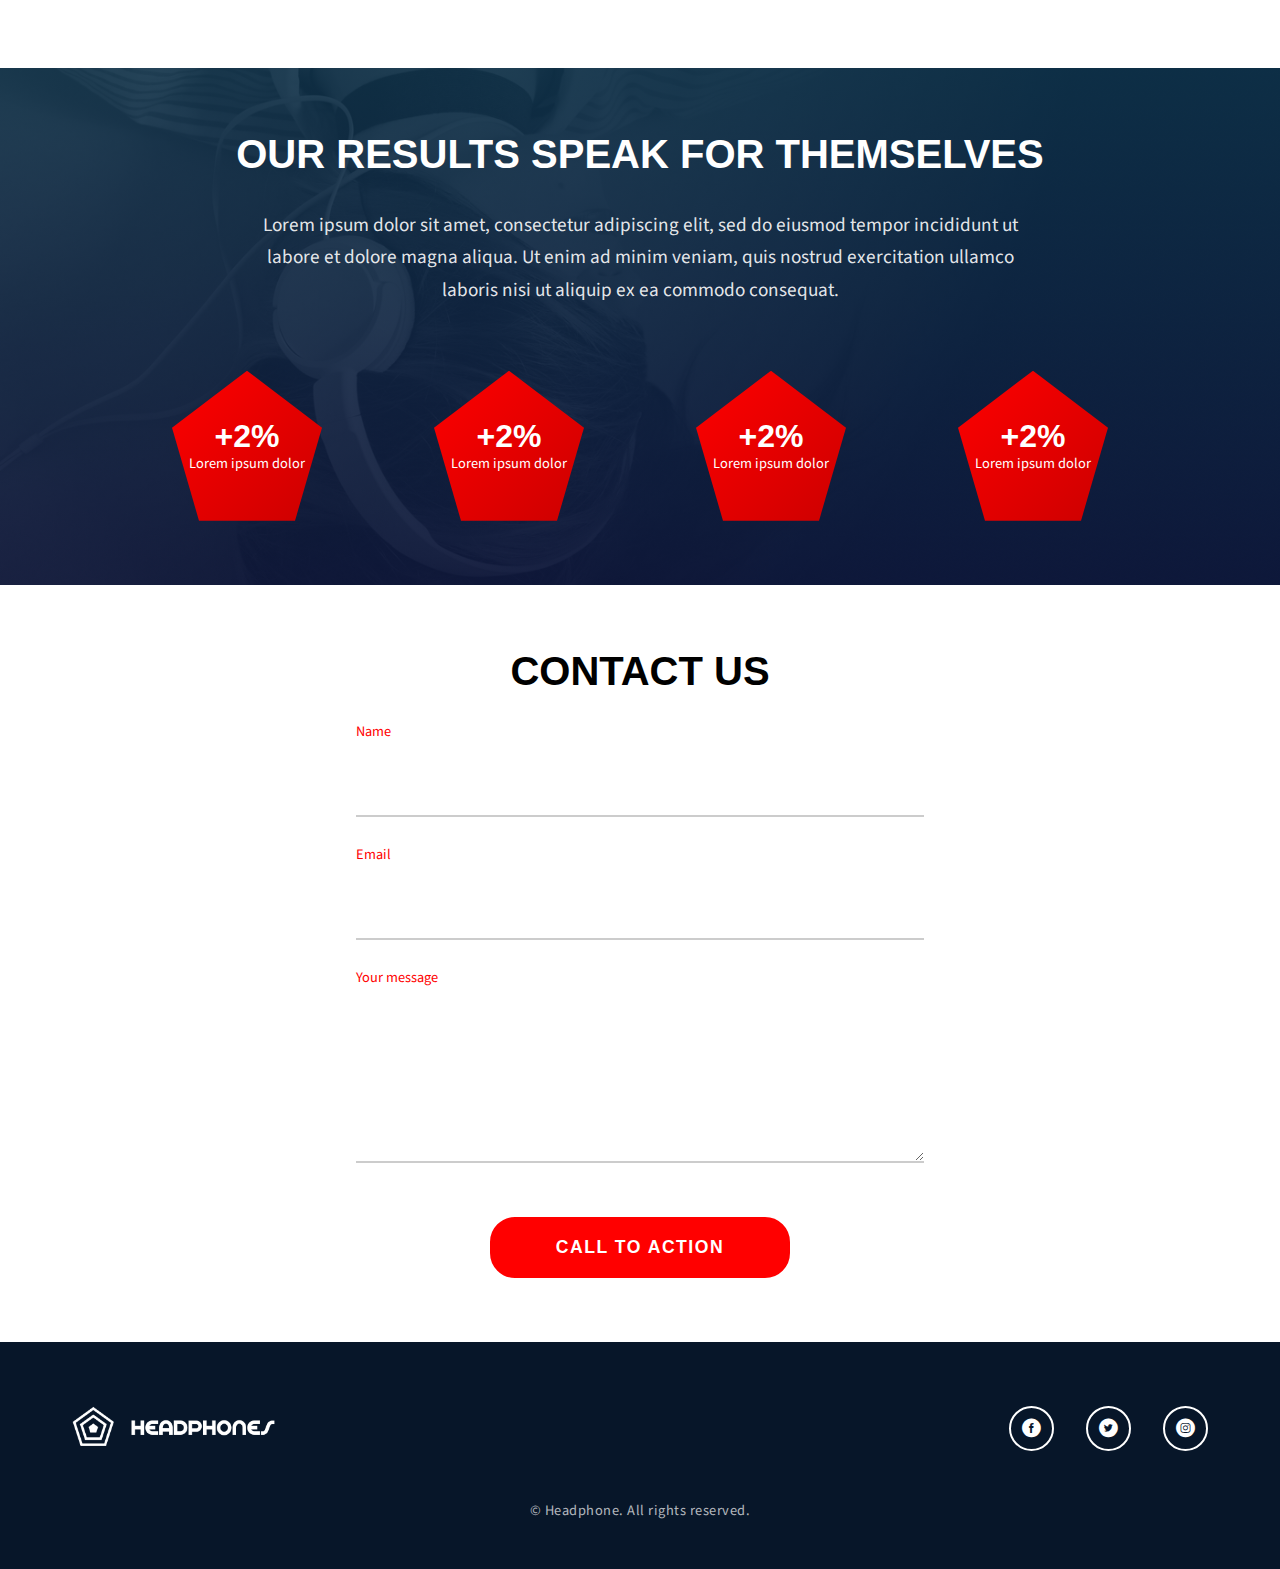
<file: headphones/6-index.html>
<!DOCTYPE html>
<html lang="en">
<head>
    <meta charset="UTF-8">
    <meta name="viewport" content="width=device-width, initial-scale=1.0">
    <title>Website Header</title>
    <link rel="icon" type="image/x-icon" href="images/favicon.ico">
    <link rel="stylesheet" href="4-styles.css">
    <link href="https://fonts.googleapis.com/css2?family=Source+Sans+Pro:wght@300;400;600;700&display=swap" rel="stylesheet">
<style>
@import url('https://fonts.googleapis.com/css2?family=Source+Sans+Pro:wght@300;400;600;700&display=swap');
  /* Fallback for Spin Cycle OT */
@import url('https://fonts.googleapis.com/css2?family=Oswald:wght@700&display=swap');
.hero-title, .cta-title {
    font-family: 'Oswald', sans-serif;
    font-weight: 700;
}
</style>
</head>
<body>
    <!-- Header with Navigation -->
    <header class="main-header">
        <div class="container">
            <div class="nav-wrapper">
                <!-- Logo on the left -->
                <div class="logo">
                    <img src="images/logo_headphones.png" alt="Logo" class="logo-img">
                </div>
                
                <!-- Navigation on the right -->
                <nav class="main-nav" id="main-nav">
                    <ul class="nav-list">
                        <li class="nav-item"><a href="#what-we-do" class="nav-link">what we do</a></li>
                        <li class="nav-item"><a href="#our-results" class="nav-link">our results</a></li>
                        <li class="nav-item"><a href="#contact-us" class="nav-link">contact us</a></li>
                    </ul>
                </nav>

                <!-- Hamburger Menu -->
                <div class="hamburger" id="hamburger">
                    <span class="bar"></span>
                    <span class="bar"></span>
                    <span class="bar"></span>
                </div>
            </div>
        </div>
    </header>

<!-- Hero Section -->
<main>
<section class="hero">
    <div class="container">
        <div class="hero-content">
            <h1 class="hero-title">Lorem ipsum dolor set amet lorem ipsum</h1>
            
            <p class="hero-subtitle">Lorem ipsum dolor set amet lorem ipsum dolor set</p>
            
            
            <div class="cta-section">
                <button class="cta-button">CALL TO ACTION</button>
                <p class="cta-text">Lorem ipsum dolor sit amet, consectetur adipiscing elit, sed do eiusmod tempor incididunt ut labore et dolore magna.</p>
            </div>
        </div>
    </div>
</section>

<!-- What We Do Section -->
<section class="what-we-do" id="what-we-do">
    <div class="container">
        <h2 class="section-title">What we do...</h2>

        <p class="section-description">Lorem ipsum dolor sit amet, consectetur adipiscing elit, sed do eiusmod tempor incididunt ut labore et dolore magna aliqua. Ut enim ad minim veniam, quis nostrud exercitation ullamco laboris nisi ut aliquip ex ea commodo consequat.</p>

        <div class="services-grid">
            <!-- Service 1 -->
            <div class="service-item">
                <div class="service-icon">
                    <i class="holberton_school-icon-ic_sound"></i>
                </div>
                <h3 class="service-title">Lorem ipsum</h3>
                <p class="service-description">Lorem ipsum dolor sit amet, consectetur adipiscing elit.</p>
            </div>
            
            <!-- Service 2 -->
            <div class="service-item">
                <div class="service-icon">
                    <i class="holberton_school-icon-ic_video"></i>
                </div>
                <h3 class="service-title">Lorem ipsum</h3>
                <p class="service-description">Lorem ipsum dolor sit amet, consectetur adipiscing elit.</p>
            </div>
            
            <!-- Service 3 -->
            <div class="service-item">
                <div class="service-icon">
                    <i class="holberton_school-icon-ic_music"></i>
                </div>
                <h3 class="service-title">Lorem ipsum</h3>
                <p class="service-description">Lorem ipsum dolor sit amet, consectetur adipiscing elit.</p>
            </div>
            
            <!-- Service 4 -->
            <div class="service-item">
                <div class="service-icon">
                    <i class="holberton_school-icon-ic_hearing"></i>
                </div>
                <h3 class="service-title">Lorem ipsum</h3>
                <p class="service-description">Lorem ipsum dolor sit amet, consectetur adipiscing elit.</p>
            </div>
        </div>
    </div>
</section>
<!-- Our Results Section -->
<section class="our-results" id="our-results">
    <div class="container">
        <h2 class="section-title">Our results speak for themselves</h2>
        
        <p class="section-description">
            Lorem ipsum dolor sit amet, consectetur adipiscing elit, sed do eiusmod tempor incididunt ut labore et dolore magna aliqua. Ut enim ad minim veniam, quis nostrud exercitation ullamco laboris nisi ut aliquip ex ea commodo consequat.
        </p>
        
        <div class="results-grid">
            <!-- Result 1 -->
            <div class="result-item">
                <div class="result-pentagon">
                    <div class="pentagon-shape">
                        <span class="result-value">+2%</span>
                        <p class="result-label">Lorem ipsum dolor</p>
                    </div>
                </div>
            </div>
            
            <!-- Result 2 -->
            <div class="result-item">
                <div class="result-pentagon">
                    <div class="pentagon-shape">
                        <span class="result-value">+2%</span>
                        <p class="result-label">Lorem ipsum dolor</p>
                    </div>
                </div>
            </div>
            
            <!-- Result 3 -->
            <div class="result-item">
                <div class="result-pentagon">
                    <div class="pentagon-shape">
                        <span class="result-value">+2%</span>
                        <p class="result-label">Lorem ipsum dolor</p>
                    </div>
                </div>
            </div>
            
            <!-- Result 4 -->
            <div class="result-item">
                <div class="result-pentagon">
                    <div class="pentagon-shape">
                        <span class="result-value">+2%</span>
                        <p class="result-label">Lorem ipsum dolor</p>
                    </div>
                </div>
            </div>
        </div>
    </div>
</section>
<!-- Contact Us Section -->
<section class="contact-us" id="contact-us">
    <div class="container">
        <h2 class="section-title">Contact us</h2>
        
        <form class="contact-form" id="contactForm">
            <!-- Name Field -->
            <div class="form-group">
                <input 
                    type="text" 
                    id="name" 
                    name="name" 
                    class="form-input" 
                    required
                    autocomplete="name"
                >
                <label for="name" class="form-label">Name</label>
                <span class="form-error" id="nameError"></span>
            </div>
            
            <!-- Email Field -->
            <div class="form-group">
                <input 
                    type="email" 
                    id="email" 
                    name="email" 
                    class="form-input" 
                    required
                    autocomplete="email"
                >
                <label for="email" class="form-label">Email</label>
                <span class="form-error" id="emailError"></span>
            </div>
            
            <!-- Message Field -->
            <div class="form-group">
                <textarea 
                    id="message" 
                    name="message" 
                    class="form-input form-textarea" 
                    rows="5" 
                    required
                ></textarea>
                <label for="message" class="form-label">Your message</label>
                <span class="form-error" id="messageError"></span>
            </div>
            
            <!-- Submit Button -->
            <button type="submit" class="cta-button-form">
                CALL TO ACTION
            </button>
            
            <!-- Success Message -->
            <div class="form-success" id="formSuccess">
                <i class="success-icon">✓</i>
                <p>Thank you! Your message has been sent successfully.</p>
            </div>
        </form>
    </div>
</section>
<!-- Footer Section -->
<footer class="main-footer">
    <div class="container">
        <!-- Main Row: Logo Left & Social Links Right -->
        <div class="footer-main">
            <!-- Logo on Left -->
            <div class="footer-logo">
                <img src="images/logo_headphones.png" alt="Company Logo" class="footer-logo-img">
            </div>
            
            <!-- Social Media Links on Right -->
            <div class="footer-social">
                <div class="social-links">
                    <a href="#" class="social-link" aria-label="Facebook">
                        <i class="holberton_school-icon-ic_facebook"></i>
                    </a>
                    <a href="#" class="social-link" aria-label="Twitter">
                        <i class="holberton_school-icon-ic_twitter"></i>
                    </a>
                    <a href="#" class="social-link" aria-label="Instagram">
                        <i class="holberton_school-icon-ic_instagram"></i>
                    </a>
                </div>
            </div>
        </div>
        
        <!-- Copyright Row: Centered at Bottom -->
        <div class="footer-copyright">
            <p>&copy; Headphone. All rights reserved.</p>
        </div>
    </div>
</footer>
    <script src="script.js"></script>
</body>
</html>
</file>
<file: base.css>
/* Importing webfonts */
/* (If you're learning CSS, you should disregard that) */

@import url(https://fonts.googleapis.com/css?family=Yeseva+One);
@import url(https://fonts.googleapis.com/css?family=Josefin+Sans:400,700,700italic,400italic);


/* CSS reset rules */

html, body {
	height: 100%;
	min-height: 100%;
}
html, body, div, span, applet, object, iframe,
h1, h2, h3, h4, h5, h6, p, blockquote, pre,
a, abbr, acronym, address, big, cite, code,
del, dfn, img, ins, kbd, q, s, samp,
small, strike, sub, sup, tt, var,
b, u, i, center,
dl, dt, dd,
fieldset, form, label, legend,
table, caption, tbody, tfoot, thead, tr, th, td,
article, aside, canvas, details, embed, 
figure, figcaption, footer, header, hgroup, 
menu, nav, output, ruby, section, summary,
time, mark, audio, video {
	margin: 0;
	padding: 0;
	border: 0;
	font-size: 100%;
	font: inherit;
	vertical-align: baseline;
}
/* HTML5 display-role reset for older browsers */
article, aside, details, figcaption, figure, 
footer, header, hgroup, menu, nav, section {
	display: block;
}
body {
	line-height: 1;
}
blockquote, q {
	quotes: none;
}
blockquote:before, blockquote:after,
q:before, q:after {
	content: '';
	content: none;
}
table {
	border-collapse: collapse;
	border-spacing: 0;
}


/* Fonts and colors */

body {
	font-family: 'Josefin Sans', serif;
	color: rgba(0, 0, 0, 0.8);
}
h1, h2, h3, h4, h5, h6, header {
	font-family: 'Yeseva One', sans-serif;
}
article {
}
header {
	border-bottom: 1px solid rgb(221,221,221);
	transition: border-bottom-color 1s ease;
}
header a {
	color: rgba(0, 0, 0, 0.8);
}
aside {
	background: #FAFAFA;
}
aside p {
	border: 1px solid #bbb;
	background: #ddd;
	color: black;
}
footer a {
	color: rgba(0, 0, 0, 0.8);
}
a {
	color: #F80002;
}


/* Positioning and margins */

@media (min-width: 1100px) {
	body {
		width: 1100px;
		margin: 0 auto;
	}
}

article {
	padding: 50px 15px;
}
article > *:first-child {
	margin-top: 0;
}
aside {
	padding: 50px 15px;
}
header .right {
	float: right;
	margin: 0 10px 15px;
}


/* Header */
header {
	padding: 20px 0;
	height: 80px;
}
header ul {
	list-style: none;
	margin: 0;
	padding: 0;
}
header li {
	display: inline;
	vertical-align:middle;
}
header li:first-child {
	margin: 0;
}
header li a {
	margin: 0 10px;
}
header li.logo {
	font-size: 36px;
}
header a {
	text-decoration: none;
}


/* Aside */

aside p {
	border-radius: 10px;
	padding: 20px 20px;
}


/* Footer */

footer {
	padding: 5px 15px;
	height: 80px;
}


/* Text styles and margins */

p {
	margin-bottom: 15px;
}
h1 {
	font-size: 36px;
	margin: 40px 0 20px;
}
h2 {
	font-size: 32px;
	margin: 30px 0 15px;
}
h3 {
	font-size: 28px;
	margin: 25px 0 10px;
}
h4 {
	font-size: 20px;
	font-weight: bold;
	margin: 20px 0 10px;
}
h5 {
	font-size: 18px;
	font-weight: bold;
	margin: 15px 0 10px;
}
h6 {
	font-weight: bold;
	margin: 5px 0;
}

@media (max-width: 800px) {
  body.works_on_smartphone {
  	display: block;
  }
  body.works_on_smartphone main {
  	display: block;
  }
  header .right {
  	float: none;
  }
}
</file>
<file: styles.css>

</file>
<file: headphones/0-styles.css>
/* === CSS RESET === */
* {
    margin: 0;
    padding: 0;
    box-sizing: border-box;
}

/* === CSS VARIABLES === */
:root {
    /* Fonts */
    --font-primary: 'Source Sans Pro', sans-serif;
    --font-accent: 'Spin Cycle OT', sans-serif;
    
    /* Colors */
    --text-primary: #ffffff;
    --text-secondary: rgba(255, 255, 255, 0.9);
    --accent-color: #ff0000;
    --nav-hover: #ff0000;
    --mobile-bg: none;
    
    /* Spacing */
    --space-xs: 0.5rem;
    --space-sm: 1rem;
    --space-md: 2rem;
    --space-lg: 3rem;
    --space-xl: 4rem;
}

/* === BASE STYLES === */
body {
    font-family: var(--font-primary);
    /* line-height: 1.6; */
    color: var(--text-primary);
}

.container {
    max-width: 1200px;
    margin: 0 auto;
    padding: 0 var(--space-md);
}

/* === MAIN HEADER === */
.main-header {
    position: absolute;
    top: 0;
    left: 0;
    width: 100%;
    z-index: 1000;
    padding: var(--space-sm) 0;
}

.nav-wrapper {
    display: flex;
    justify-content: space-between;
    align-items: center;
}

/* Logo Styles */
.logo-img {
    height: 35px;
    width: auto;
}

/* Navigation Styles - Desktop */
.nav-list {
    display: flex;
    list-style: none;
    gap: var(--space-lg);
}

.nav-link {
    color: var(--text-primary);
    text-decoration: none;
    font-family: var(--font-primary);
    font-size: 1.1rem;
    text-transform: lowercase;
    font-weight: 400;
    padding: var(--space-xs) var(--space-sm);
    border-radius: 4px;
    transition: all 0.3s ease;
    position: relative;
}

.nav-link:hover {
    color: var(--nav-hover);
    opacity: 0.9
}


.nav-link:hover::after {
    width: 80%;
}

/* Hamburger Menu - Hidden on Desktop */
.hamburger {
    display: none;
    flex-direction: column;
    cursor: pointer;
    padding: var(--space-xs);
}

.bar {
    width: 25px;
    height: 3px;
    background-color: var(--text-primary);
    margin: 3px 0;
    transition: 0.3s;
    border-radius: 2px;
}

/* === HERO SECTION === */
.hero {
    background: 
        linear-gradient(rgba(0, 0, 0, 0.5), rgba(0, 0, 0, 0.3)),
        url('images/headphones_hero_1.jpg') center/cover no-repeat;
    min-height: 100vh;
    display: flex;
    align-items: center;
    position: relative;
    padding-top: 80px;
    text-align: center;
}

.hero-content {
    width: 100%;
    max-width: 800px;
    margin: 0 auto;
}

/* Title Styles */
.hero-title {
    font-family: var(--font-accent);
    font-size: bold 32px;
    font-weight: 700;
    line-height: 1.1;
    margin-bottom: var(--space-sm);
}

.hero-subtitle {
    font-family: var(--font-primary);
    font-size: bold 16px;
    color: var(--text-secondary);
    margin-bottom: var(--space-lg);
    line-height: 1.4;
}

/* CTA Section */
.cta-section {
    max-width: 600px;
    margin: 0 auto;
}

/* CTA Button */
.cta-button {
    font-family: var(--font-accent);
    font-size: bold 14px;
    font-weight: 700;
    text-transform: uppercase;
    color: var(--text-primary);
    background: #ff0000;
    border: 2px transparent ;
    border-radius: 15px 15px 15px 15px;
    padding: var(--space-sm) var(--space-lg);
    margin-bottom: var(--space-lg);
    cursor: pointer;
    transition: all 0.3s ease;
    letter-spacing: 1px;
}


.cta-text {
    font-family: var(--font-primary);
    font-size: clamp(0.9rem, 2.5vw, 1.1rem);
    line-height: 1.6;
    color: var(--text-secondary);
    max-width: 500px;
    margin: 0 auto;
}

/* Responsive Adjustments */
@media (max-width: 768px) {
    .separator {
        margin-bottom: var(--space-lg);
    }
    
    .cta-button {
        padding: var(--space-xs) var(--space-md);
        margin-bottom: var(--space-md);
    }
}

/* === RESPONSIVE DESIGN === */

/* Tablet Styles (768px and below) */
@media (max-width: 768px) {
    .container {
        padding: 0 var(--space-sm);
    }
    
    .logo-img {
        height: 30px;
    }
    
    .nav-list {
        gap: var(--space-md);
    }
    
    .nav-link {
        font-size: 1rem;
        padding: var(--space-xs);
    }
    
    .hero {
        padding-top: 70px;
        text-align: center;
    }
    
    .hero-content {
        margin-top: var(--space-md);
    }
}

/* Mobile Styles (600px and below) */
@media (max-width: 600px) {
    .hamburger {
        display: flex;
    }
    
    .main-nav {
        position: absolute;
        top: 50%;
        left: 0;
        width: 100%;
        background-color: var(--mobile-bg);
        transition: all 0.3s ease-in-out;
        transform: translateY(-100%);
        opacity: 0;
        visibility: hidden;
        display: flex;
        align-items: center;
        justify-content: center;
        box-shadow: 0 4px 20px rgba(0, 0, 0, 0);
        /* border-top: 1px solid rgba(255, 255, 255, 0); */
    }
    
    .main-nav.active {
        transform: translateY(0);
        opacity: 1;
        visibility: visible;
    }
    
    .nav-list {
        flex-direction: column;
        gap: var(--space-lg);
        text-align: center;
        padding: var(--space-lg) 0;
        width: 100%;
    }
    
    .nav-link {
        font-size: 1.2rem;
        padding: var(--space-sm) var(--space-lg);
        display: block;
        width: 100%;
        transition: all 0.3s ease;
    }
    
    .nav-link:hover {
        background-color: rgba(255, 0, 0, 0.1);
        color: var(--nav-hover);
    }
    
    .nav-link::after {
        bottom: -10px;
    }
    
    /* Hamburger Animation */
    .hamburger.active .bar:nth-child(1) {
        transform: rotate(-45deg) translate(-5px, 6px);
    }
    
    .hamburger.active .bar:nth-child(2) {
        opacity: 0;
    }
    
    .hamburger.active .bar:nth-child(3) {
        transform: rotate(45deg) translate(-5px, -6px);
    }
    
    /* Adjust hero section to account for dropdown */
    .hero {
        padding-top: 70px;
    }
}

/* Small Mobile Styles (400px and below) */
@media (max-width: 400px) {
    .nav-link {
        font-size: 1.1rem;
        padding: var(--space-sm) var(--space-md);
    }
    
    .nav-list {
        gap: var(--space-md);
        padding: var(--space-md) 0;
    }
}
</file>
<file: headphones/1-styles.css>
/* === CSS RESET === */
* {
    margin: 0;
    padding: 0;
    box-sizing: border-box;
}

/* Smooth scrolling for the whole page */
html {
    scroll-behavior: smooth;
}

/* Fallback for browsers that don't support smooth scroll */
@media (prefers-reduced-motion: reduce) {
    html {
        scroll-behavior: auto;
    }
}

/* === CSS VARIABLES === */
:root {
    /* Fonts */
    --font-primary: 'Source Sans Pro', sans-serif;
    --font-accent: 'Spin Cycle OT', sans-serif;
    
    /* Colors */
    --text-primary: #ffffff;
    --text-secondary: rgba(255, 255, 255, 0.9);
    --accent-color: #ff0000;
    --nav-hover: #ff0000;
    --mobile-bg: none;
    
    /* Spacing */
    --space-xs: 0.5rem;
    --space-sm: 1rem;
    --space-md: 2rem;
    --space-lg: 3rem;
    --space-xl: 4rem;

    /* New variables for What We Do section */
    --section-bg: #ffffff;
    --section-text: #000000;
    --icon-color: #ff0000;
    --icon-hover: #cc0000;
    --grid-gap: var(--space-lg);
}

/* === BASE STYLES === */
body {
    font-family: var(--font-primary);
    /* line-height: 1.6; */
    color: var(--text-primary);
}

.container {
    max-width: 1200px;
    margin: 0 auto;
    padding: 0 var(--space-md);
}

/* === MAIN HEADER === */
.main-header {
    position: absolute;
    top: 0;
    left: 0;
    width: 100%;
    z-index: 1000;
    padding: var(--space-sm) 0;
}

.nav-wrapper {
    display: flex;
    justify-content: space-between;
    align-items: center;
}

/* Logo Styles */
.logo-img {
    height: 35px;
    width: auto;
}

/* Navigation Styles - Desktop */
.nav-list {
    display: flex;
    list-style: none;
    gap: var(--space-lg);
}

.nav-link {
    color: var(--text-primary);
    text-decoration: none;
    font-family: var(--font-primary);
    font-size: 1.1rem;
    text-transform: lowercase;
    font-weight: 400;
    padding: var(--space-xs) var(--space-sm);
    border-radius: 4px;
    transition: all 0.3s ease;
    position: relative;
}

.nav-link:hover {
    color: var(--nav-hover);
    opacity: 0.9
}


.nav-link:hover::after {
    width: 80%;
}

/* Hamburger Menu - Hidden on Desktop */
.hamburger {
    display: none;
    flex-direction: column;
    cursor: pointer;
    padding: var(--space-xs);
}

.bar {
    width: 25px;
    height: 3px;
    background-color: var(--text-primary);
    margin: 3px 0;
    transition: 0.3s;
    border-radius: 2px;
}

/* === HERO SECTION === */
.hero {
    background: 
        linear-gradient(rgba(0, 0, 0, 0.5), rgba(0, 0, 0, 0.3)),
        url('images/headphones_hero_1.jpg') center/cover no-repeat;
    min-height: 100vh;
    display: flex;
    align-items: center;
    position: relative;
    padding-top: 80px;
    text-align: center;
}

.hero-content {
    width: 100%;
    max-width: 800px;
    margin: 0 auto;
}

/* Title Styles */
.hero-title {
    font-family: var(--font-accent);
    font-size: bold 32px;
    font-weight: 700;
    line-height: 1.1;
    margin-bottom: var(--space-sm);
}

.hero-subtitle {
    font-family: var(--font-primary);
    font-size: bold 16px;
    color: var(--text-secondary);
    margin-bottom: var(--space-lg);
    line-height: 1.4;
}

/* CTA Section */
.cta-section {
    max-width: 600px;
    margin: 0 auto;
}

/* CTA Button */
.cta-button {
    font-family: var(--font-accent);
    font-size: bold 14px;
    font-weight: 700;
    text-transform: uppercase;
    color: var(--text-primary);
    background: #ff0000;
    border: 2px transparent ;
    border-radius: 15px 15px 15px 15px;
    padding: var(--space-sm) var(--space-lg);
    margin-bottom: var(--space-lg);
    cursor: pointer;
    transition: all 0.3s ease;
    letter-spacing: 1px;
}


.cta-text {
    font-family: var(--font-primary);
    font-size: clamp(0.9rem, 2.5vw, 1.1rem);
    line-height: 1.6;
    color: var(--text-secondary);
    max-width: 500px;
    margin: 0 auto;
}

/* Responsive Adjustments */
@media (max-width: 768px) {
    .separator {
        margin-bottom: var(--space-lg);
    }
    
    .cta-button {
        padding: var(--space-xs) var(--space-md);
        margin-bottom: var(--space-md);
    }
}

/* === RESPONSIVE DESIGN === */

/* Tablet Styles (768px and below) */
@media (max-width: 768px) {
    .container {
        padding: 0 var(--space-sm);
    }
    
    .logo-img {
        height: 30px;
    }
    
    .nav-list {
        gap: var(--space-md);
    }
    
    .nav-link {
        font-size: 1rem;
        padding: var(--space-xs);
    }
    
    .hero {
        padding-top: 70px;
        text-align: center;
    }
    
    .hero-content {
        margin-top: var(--space-md);
    }
}

/* Mobile Styles (600px and below) */
@media (max-width: 600px) {
    .hamburger {
        display: flex;
    }
    
    .main-nav {
        position: absolute;
        top: 50%;
        left: 0;
        width: 100%;
        background-color: var(--mobile-bg);
        transition: all 0.3s ease-in-out;
        transform: translateY(-100%);
        opacity: 0;
        visibility: hidden;
        display: flex;
        align-items: center;
        justify-content: center;
        box-shadow: 0 4px 20px rgba(0, 0, 0, 0);
        /* border-top: 1px solid rgba(255, 255, 255, 0); */
    }
    
    .main-nav.active {
        transform: translateY(0);
        opacity: 1;
        visibility: visible;
    }
    
    .nav-list {
        flex-direction: column;
        gap: var(--space-lg);
        text-align: center;
        padding: var(--space-lg) 0;
        width: 100%;
    }
    
    .nav-link {
        font-size: 1.2rem;
        padding: var(--space-sm) var(--space-lg);
        display: block;
        width: 100%;
        transition: all 0.3s ease;
    }
    
    .nav-link:hover {
        background-color: rgba(255, 0, 0, 0.1);
        color: var(--nav-hover);
    }
    
    .nav-link::after {
        bottom: -10px;
    }
    
    /* Hamburger Animation */
    .hamburger.active .bar:nth-child(1) {
        transform: rotate(-45deg) translate(-5px, 6px);
    }
    
    .hamburger.active .bar:nth-child(2) {
        opacity: 0;
    }
    
    .hamburger.active .bar:nth-child(3) {
        transform: rotate(45deg) translate(-5px, -6px);
    }
    
    /* Adjust hero section to account for dropdown */
    .hero {
        padding-top: 70px;
    }
}

/* Small Mobile Styles (400px and below) */
@media (max-width: 400px) {
    .nav-link {
        font-size: 1.1rem;
        padding: var(--space-sm) var(--space-md);
    }
    
    .nav-list {
        gap: var(--space-md);
        padding: var(--space-md) 0;
    }
}
/* === WHAT WE DO SECTION === */
.what-we-do {
    padding: var(--space-xl) 0;
    background-color: #ffffff;
    color: #000000;
}

.section-title {
    font-family: var(--font-accent);
    font-size: clamp(2rem, 4vw, 2.5rem);
    font-weight: 700;
    text-align: center;
    margin-bottom: var(--space-xl);
    text-transform: uppercase;
    color: #000000;
}

.section-description {
    font-family: var(--font-primary);
    font-size: clamp(1rem, 2.5vw, 1.2rem);
    line-height: 1.7;
    text-align: center;
    color: #666666;
    max-width: 800px;
    margin: 0 auto var(--space-xl) auto;
    padding: 0 var(--space-sm);
}

.services-grid {
    display: grid;
    grid-template-columns: repeat(auto-fit, minmax(215px, 1fr));
    gap: var(--space-lg);
    max-width: 1200px;
    margin: 0 auto;
}

.service-item {
    text-align: center;
    padding: var(--space-lg);
    border-radius: 8px;
    transition: transform 0.3s ease, box-shadow 0.3s ease;
}

.service-item:hover {
    transform: translateY(-5px);
    box-shadow: 0 10px 30px rgba(0, 0, 0, 0.1);
}

.service-icon {
    font-size: 4rem;
    color: #ff0000;
    margin-bottom: var(--space-md);
    transition: color 0.3s ease;
}

.service-item:hover .service-icon {
    color: #cc0000;
}

.service-title {
    font-family: var(--font-accent);
    font-size: 1.5rem;
    font-weight: 700;
    margin-bottom: var(--space-sm);
    color: #000000;
    text-transform: uppercase;
}

.service-description {
    font-family: var(--font-primary);
    font-size: 1rem;
    line-height: 1.6;
    color: #666666;
}

/* === HOLBERTON ICONS FONT === */
@font-face {
    font-family: 'holberton_school-icon';
    src: url('fonts/holberton_school-icon.eot?kqevag');
    src: url('fonts/holberton_school-icon.eot?kqevag#iefix') format('embedded-opentype'),
        url('fonts/holberton_school-icon.ttf?kqevag') format('truetype'),
        url('fonts/holberton_school-icon.woff?kqevag') format('woff'),
        url('fonts/holberton_school-icon.svg?kqevag#holberton_school-icon') format('svg');
    font-weight: normal;
    font-style: normal;
    font-display: block;
}

.holberton_school-icon-ic_sound:before {
    content: "\e90e";
}

.holberton_school-icon-ic_video:before {
    content: "\e910";
}

.holberton_school-icon-ic_music:before {
    content: "\e90d";
}

.holberton_school-icon-ic_hearing:before {
    content: "\e909";
}

[class^="holberton_school-icon-"],
[class*=" holberton_school-icon-"] {
    font-family: 'holberton_school-icon' !important;
    speak: never;
    font-style: normal;
    font-weight: normal;
    font-variant: normal;
    text-transform: none;
    line-height: 1;
    -webkit-font-smoothing: antialiased;
    -moz-osx-font-smoothing: grayscale;
}

/* === RESPONSIVE DESIGN === */
@media (max-width: 768px) {
    .what-we-do {
        padding: var(--space-lg) 0;
    }
    
    .services-grid {
        grid-template-columns: repeat(auto-fit, minmax(200px, 1fr));
        gap: var(--space-md);
    }
    
    .service-item {
        padding: var(--space-md);
    }
    
    .service-icon {
        font-size: 3rem;
    }
}

@media (max-width: 480px) {
    .services-grid {
        grid-template-columns: 1fr;
        gap: var(--space-sm);
    }
    
    .service-item {
        padding: var(--space-sm);
    }
}
</file>
<file: headphones/2-styles.css>
/* === CSS RESET === */
* {
    margin: 0;
    padding: 0;
    box-sizing: border-box;
}

/* Smooth scrolling for the whole page */
html {
    scroll-behavior: smooth;
}

/* Fallback for browsers that don't support smooth scroll */
@media (prefers-reduced-motion: reduce) {
    html {
        scroll-behavior: auto;
    }
}

/* === CSS VARIABLES === */
:root {
    /* Fonts */
    --font-primary: 'Source Sans Pro', sans-serif;
    --font-accent: 'Spin Cycle OT', sans-serif;
    
    /* Colors */
    --text-primary: #ffffff;
    --text-secondary: rgba(255, 255, 255, 0.9);
    --accent-color: #ff0000;
    --nav-hover: #ff0000;
    --mobile-bg: none;
    
    /* Spacing */
    --space-xs: 0.5rem;
    --space-sm: 1rem;
    --space-md: 2rem;
    --space-lg: 3rem;
    --space-xl: 4rem;

    /* New variables for What We Do section */
    --section-bg: #ffffff;
    --section-text: #000000;
    --icon-color: #ff0000;
    --icon-hover: #cc0000;
    --grid-gap: var(--space-lg);
    /* New variables for Our Results section */
    --results-bg: linear-gradient(rgba(0, 0, 0, 0.8), rgba(0, 0, 0, 0.8));
    --pentagon-gradient: linear-gradient(135deg, #ff0000, #cc0000);
    --result-value-size: 2rem;
}

/* === BASE STYLES === */
body {
    font-family: var(--font-primary);
    /* line-height: 1.6; */
    color: var(--text-primary);
}

.container {
    max-width: 1200px;
    margin: 0 auto;
    padding: 0 var(--space-md);
}

/* === MAIN HEADER === */
.main-header {
    position: absolute;
    top: 0;
    left: 0;
    width: 100%;
    z-index: 1000;
    padding: var(--space-sm) 0;
}

.nav-wrapper {
    display: flex;
    justify-content: space-between;
    align-items: center;
}

/* Logo Styles */
.logo-img {
    height: 35px;
    width: auto;
}

/* Navigation Styles - Desktop */
.nav-list {
    display: flex;
    list-style: none;
    gap: var(--space-lg);
}

.nav-link {
    color: var(--text-primary);
    text-decoration: none;
    font-family: var(--font-primary);
    font-size: 1.1rem;
    text-transform: lowercase;
    font-weight: 400;
    padding: var(--space-xs) var(--space-sm);
    border-radius: 4px;
    transition: all 0.3s ease;
    position: relative;
}

.nav-link:hover {
    color: var(--nav-hover);
    opacity: 0.9
}


.nav-link:hover::after {
    width: 80%;
}

/* Hamburger Menu - Hidden on Desktop */
.hamburger {
    display: none;
    flex-direction: column;
    cursor: pointer;
    padding: var(--space-xs);
}

.bar {
    width: 25px;
    height: 3px;
    background-color: var(--text-primary);
    margin: 3px 0;
    transition: 0.3s;
    border-radius: 2px;
}

/* === HERO SECTION === */
.hero {
    background: 
        linear-gradient(rgba(0, 0, 0, 0.5), rgba(0, 0, 0, 0.3)),
        url('images/headphones_hero_1.jpg') center/cover no-repeat;
    min-height: 100vh;
    display: flex;
    align-items: center;
    position: relative;
    padding-top: 80px;
    text-align: center;
}

.hero-content {
    width: 100%;
    max-width: 800px;
    margin: 0 auto;
}

/* Title Styles */
.hero-title {
    font-family: var(--font-accent);
    font-size: bold 32px;
    font-weight: 700;
    line-height: 1.1;
    margin-bottom: var(--space-sm);
}

.hero-subtitle {
    font-family: var(--font-primary);
    font-size: bold 16px;
    color: var(--text-secondary);
    margin-bottom: var(--space-lg);
    line-height: 1.4;
}

/* CTA Section */
.cta-section {
    max-width: 600px;
    margin: 0 auto;
}

/* CTA Button */
.cta-button {
    font-family: var(--font-accent);
    font-size: bold 14px;
    font-weight: 700;
    text-transform: uppercase;
    color: var(--text-primary);
    background: #ff0000;
    border: 2px transparent ;
    border-radius: 15px 15px 15px 15px;
    padding: var(--space-sm) var(--space-lg);
    margin-bottom: var(--space-lg);
    cursor: pointer;
    transition: all 0.3s ease;
    letter-spacing: 1px;
}


.cta-text {
    font-family: var(--font-primary);
    font-size: clamp(0.9rem, 2.5vw, 1.1rem);
    line-height: 1.6;
    color: var(--text-secondary);
    max-width: 500px;
    margin: 0 auto;
}

/* Responsive Adjustments */
@media (max-width: 768px) {
    .separator {
        margin-bottom: var(--space-lg);
    }
    
    .cta-button {
        padding: var(--space-xs) var(--space-md);
        margin-bottom: var(--space-md);
    }
}

/* === RESPONSIVE DESIGN === */

/* Tablet Styles (768px and below) */
@media (max-width: 768px) {
    .container {
        padding: 0 var(--space-sm);
    }
    
    .logo-img {
        height: 30px;
    }
    
    .nav-list {
        gap: var(--space-md);
    }
    
    .nav-link {
        font-size: 1rem;
        padding: var(--space-xs);
    }
    
    .hero {
        padding-top: 70px;
        text-align: center;
    }
    
    .hero-content {
        margin-top: var(--space-md);
    }
}

/* Mobile Styles (600px and below) */
@media (max-width: 600px) {
    .hamburger {
        display: flex;
    }
    
    .main-nav {
        position: absolute;
        top: 50%;
        left: 0;
        width: 100%;
        background-color: var(--mobile-bg);
        transition: all 0.3s ease-in-out;
        transform: translateY(-100%);
        opacity: 0;
        visibility: hidden;
        display: flex;
        align-items: center;
        justify-content: center;
        box-shadow: 0 4px 20px rgba(0, 0, 0, 0);
        /* border-top: 1px solid rgba(255, 255, 255, 0); */
    }
    
    .main-nav.active {
        transform: translateY(0);
        opacity: 1;
        visibility: visible;
    }
    
    .nav-list {
        flex-direction: column;
        gap: var(--space-lg);
        text-align: center;
        padding: var(--space-lg) 0;
        width: 100%;
    }
    
    .nav-link {
        font-size: 1.2rem;
        padding: var(--space-sm) var(--space-lg);
        display: block;
        width: 100%;
        transition: all 0.3s ease;
    }
    
    .nav-link:hover {
        background-color: rgba(255, 0, 0, 0.1);
        color: var(--nav-hover);
    }
    
    .nav-link::after {
        bottom: -10px;
    }
    
    /* Hamburger Animation */
    .hamburger.active .bar:nth-child(1) {
        transform: rotate(-45deg) translate(-5px, 6px);
    }
    
    .hamburger.active .bar:nth-child(2) {
        opacity: 0;
    }
    
    .hamburger.active .bar:nth-child(3) {
        transform: rotate(45deg) translate(-5px, -6px);
    }
    
    /* Adjust hero section to account for dropdown */
    .hero {
        padding-top: 70px;
    }
}

/* Small Mobile Styles (400px and below) */
@media (max-width: 400px) {
    .nav-link {
        font-size: 1.1rem;
        padding: var(--space-sm) var(--space-md);
    }
    
    .nav-list {
        gap: var(--space-md);
        padding: var(--space-md) 0;
    }
}
/* === WHAT WE DO SECTION === */
.what-we-do {
    padding: var(--space-xl) 0;
    background-color: #ffffff;
    color: #000000;
}

.section-title {
    font-family: var(--font-accent);
    font-size: clamp(2rem, 4vw, 2.5rem);
    font-weight: 700;
    text-align: center;
    margin-bottom: var(--space-xl);
    text-transform: uppercase;
    color: #000000;
}

.section-description {
    font-family: var(--font-primary);
    font-size: clamp(1rem, 2.5vw, 1.2rem);
    line-height: 1.7;
    text-align: center;
    color: #666666;
    max-width: 800px;
    margin: 0 auto var(--space-xl) auto;
    padding: 0 var(--space-sm);
}

.services-grid {
    display: grid;
    grid-template-columns: repeat(auto-fit, minmax(215px, 1fr));
    gap: var(--space-lg);
    max-width: 1200px;
    margin: 0 auto;
}

.service-item {
    text-align: center;
    padding: var(--space-lg);
    border-radius: 8px;
    transition: transform 0.3s ease, box-shadow 0.3s ease;
}

.service-item:hover {
    transform: translateY(-5px);
    box-shadow: 0 10px 30px rgba(0, 0, 0, 0.1);
}

.service-icon {
    font-size: 4rem;
    color: #ff0000;
    margin-bottom: var(--space-md);
    transition: color 0.3s ease;
}

.service-item:hover .service-icon {
    color: #cc0000;
}

.service-title {
    font-family: var(--font-accent);
    font-size: 1.5rem;
    font-weight: 700;
    margin-bottom: var(--space-sm);
    color: #000000;
    text-transform: uppercase;
}

.service-description {
    font-family: var(--font-primary);
    font-size: 1rem;
    line-height: 1.6;
    color: #666666;
}

/* === HOLBERTON ICONS FONT === */
@font-face {
    font-family: 'holberton_school-icon';
    src: url('fonts/holberton_school-icon.eot?kqevag');
    src: url('fonts/holberton_school-icon.eot?kqevag#iefix') format('embedded-opentype'),
        url('fonts/holberton_school-icon.ttf?kqevag') format('truetype'),
        url('fonts/holberton_school-icon.woff?kqevag') format('woff'),
        url('fonts/holberton_school-icon.svg?kqevag#holberton_school-icon') format('svg');
    font-weight: normal;
    font-style: normal;
    font-display: block;
}

.holberton_school-icon-ic_sound:before {
    content: "\e90e";
}

.holberton_school-icon-ic_video:before {
    content: "\e910";
}

.holberton_school-icon-ic_music:before {
    content: "\e90d";
}

.holberton_school-icon-ic_hearing:before {
    content: "\e909";
}

[class^="holberton_school-icon-"],
[class*=" holberton_school-icon-"] {
    font-family: 'holberton_school-icon' !important;
    font-style: normal;
    font-weight: normal;
    font-variant: normal;
    text-transform: none;
    line-height: 1;
    -webkit-font-smoothing: antialiased;
    -moz-osx-font-smoothing: grayscale;
}

/* === OUR RESULTS SECTION === */
.our-results {
    padding: var(--space-xl) 0;
    background: 
        linear-gradient(rgba(16, 57, 82, 0.7), rgba(21, 26, 75, 0.5)),
        url('images/headphones_hero_2.jpg') center/cover no-repeat;
    color: var(--text-primary);
    text-align: center;
}

.our-results .section-title {
    color: var(--text-primary);
    margin-bottom: var(--space-md);
}

.our-results .section-description {
    color: var(--text-secondary);
    margin-bottom: var(--space-xl);
}

.results-grid {
    display: grid;
    grid-template-columns: repeat(auto-fit, minmax(200px, 1fr));
    gap: var(--space-lg);
    max-width: 1000px;
    margin: 0 auto;
}

.result-item {
    display: flex;
    justify-content: center;
    align-items: center;
}

.result-pentagon {
    position: relative;
    width: 150px;
    height: 150px;
    background: linear-gradient(135deg, #ff0000, #cc0000);
    clip-path: polygon(50% 0%, 100% 38%, 82% 100%, 18% 100%, 0% 38%);
    display: flex;
    flex-direction: column;
    justify-content: center;
    align-items: center;
    text-align: center;
    transition: transform 0.3s ease, filter 0.3s ease;
}

.result-pentagon:hover {
    transform: scale(1.1);
    filter: brightness(1.2);
}

.result-value {
    font-family: var(--font-accent);
    font-size: 2rem;
    font-weight: 700;
    color: var(--text-primary);
    margin-bottom: var(--space-xs);
}

.result-label {
    font-family: var(--font-primary);
    font-size: 0.9rem;
    color: var(--text-primary);
    line-height: 1.3;
    padding: 0 var(--space-xs);
}

/* === RESPONSIVE DESIGN === */
@media (max-width: 768px) {
    .our-results {
        padding: var(--space-lg) 0;
    }
    
    .results-grid {
        grid-template-columns: repeat(2, 1fr);
        gap: var(--space-md);
    }
    
    .result-pentagon {
        width: 130px;
        height: 130px;
    }
    
    .result-value {
        font-size: 1.7rem;
    }
}

@media (max-width: 480px) {
    .results-grid {
        grid-template-columns: 1fr;
        gap: var(--space-md);
    }
    
    .result-pentagon {
        width: 140px;
        height: 140px;
    }
}

/* === RESPONSIVE DESIGN === */
@media (max-width: 768px) {
    .what-we-do {
        padding: var(--space-lg) 0;
    }
    
    .services-grid {
        grid-template-columns: repeat(auto-fit, minmax(200px, 1fr));
        gap: var(--space-md);
    }
    
    .service-item {
        padding: var(--space-md);
    }
    
    .service-icon {
        font-size: 3rem;
    }
}

@media (max-width: 480px) {
    .services-grid {
        grid-template-columns: 1fr;
        gap: var(--space-sm);
    }
    
    .service-item {
        padding: var(--space-sm);
    }
}
</file>
<file: headphones/3-styles.css>
/* === CSS RESET === */
* {
    margin: 0;
    padding: 0;
    box-sizing: border-box;
}

/* Smooth scrolling for the whole page */
html {
    scroll-behavior: smooth;
}

/* Fallback for browsers that don't support smooth scroll */
@media (prefers-reduced-motion: reduce) {
    html {
        scroll-behavior: auto;
    }
}

/* === CSS VARIABLES === */
:root {
    /* Fonts */
    --font-primary: 'Source Sans Pro', sans-serif;
    --font-accent: 'Spin Cycle OT', sans-serif;
    
    /* Colors */
    --text-primary: #ffffff;
    --text-secondary: rgba(255, 255, 255, 0.9);
    --accent-color: #ff0000;
    --nav-hover: #ff0000;
    --mobile-bg: none;
    
    /* Spacing */
    --space-xs: 0.5rem;
    --space-sm: 1rem;
    --space-md: 2rem;
    --space-lg: 3rem;
    --space-xl: 4rem;

    /* New variables for What We Do section */
    --section-bg: #ffffff;
    --section-text: #000000;
    --icon-color: #ff0000;
    --icon-hover: #cc0000;
    --grid-gap: var(--space-lg);
    /* New variables for Our Results section */
    --results-bg: linear-gradient(rgba(0, 0, 0, 0.8), rgba(0, 0, 0, 0.8));
    --pentagon-gradient: linear-gradient(135deg, #ff0000, #cc0000);
    --result-value-size: 2rem;
    /* New variables for Contact Us section */
    --form-border: #cccccc;
    --form-focus: #ff0000;
    --error-color: #ff0000;
    --success-bg: #f0fff0;
    --success-border: #4CAF50;
    --btn-loading-bg: #666666;
}

/* === BASE STYLES === */
body {
    font-family: var(--font-primary);
    /* line-height: 1.6; */
    color: var(--text-primary);
}

.container {
    max-width: 1200px;
    margin: 0 auto;
    padding: 0 var(--space-md);
}

/* === MAIN HEADER === */
.main-header {
    position: absolute;
    top: 0;
    left: 0;
    width: 100%;
    z-index: 1000;
    padding: var(--space-sm) 0;
}

.nav-wrapper {
    display: flex;
    justify-content: space-between;
    align-items: center;
}

/* Logo Styles */
.logo-img {
    height: 35px;
    width: auto;
}

/* Navigation Styles - Desktop */
.nav-list {
    display: flex;
    list-style: none;
    gap: var(--space-lg);
}

.nav-link {
    color: var(--text-primary);
    text-decoration: none;
    font-family: var(--font-primary);
    font-size: 1.1rem;
    text-transform: lowercase;
    font-weight: 400;
    padding: var(--space-xs) var(--space-sm);
    border-radius: 4px;
    transition: all 0.3s ease;
    position: relative;
}

.nav-link:hover {
    color: var(--nav-hover);
    opacity: 0.9
}


.nav-link:hover::after {
    width: 80%;
}

/* Hamburger Menu - Hidden on Desktop */
.hamburger {
    display: none;
    flex-direction: column;
    cursor: pointer;
    padding: var(--space-xs);
}

.bar {
    width: 25px;
    height: 3px;
    background-color: var(--text-primary);
    margin: 3px 0;
    transition: 0.3s;
    border-radius: 2px;
}

/* === HERO SECTION === */
.hero {
    background: 
        linear-gradient(rgba(0, 0, 0, 0.5), rgba(0, 0, 0, 0.3)),
        url('images/headphones_hero_1.jpg') center/cover no-repeat;
    min-height: 100vh;
    display: flex;
    align-items: center;
    position: relative;
    padding-top: 80px;
    text-align: center;
}

.hero-content {
    width: 100%;
    max-width: 800px;
    margin: 0 auto;
}

/* Title Styles */
.hero-title {
    font-family: var(--font-accent);
    font-size: bold 32px;
    font-weight: 700;
    line-height: 1.1;
    margin-bottom: var(--space-sm);
}

.hero-subtitle {
    font-family: var(--font-primary);
    font-size: bold 16px;
    color: var(--text-secondary);
    margin-bottom: var(--space-lg);
    line-height: 1.4;
}

/* CTA Section */
.cta-section {
    max-width: 600px;
    margin: 0 auto;
}

/* CTA Button */
.cta-button {
    font-family: var(--font-accent);
    font-size: 1.1rem;
    font-weight: 700;
    text-transform: uppercase;
    letter-spacing: 1.5px;
    color: #FFFFFF;
    background: #FF0000;
    border: 2px solid #FF0000;
    border-radius: 25px;
    padding: 18px 40px;
    margin-bottom: var(--space-lg);
    cursor: pointer;
    transition: all 0.3s ease;
    display: inline-block;
    text-decoration: none;
    text-align: center;
}

.cta-button:hover {
    background: #CC0000;
    border-color: #CC0000;
    transform: translateY(-2px);
    box-shadow: 0 8px 25px rgba(255, 0, 0, 0.3);
    color: #FFFFFF;
}

.cta-button:active {
    transform: translateY(0);
    box-shadow: 0 4px 15px rgba(255, 0, 0, 0.3);
}


.cta-text {
    font-family: var(--font-primary);
    font-size: clamp(0.9rem, 2.5vw, 1.1rem);
    line-height: 1.6;
    color: var(--text-secondary);
    max-width: 500px;
    margin: 0 auto;
}

/* Responsive Adjustments */
@media (max-width: 768px) {
    .separator {
        margin-bottom: var(--space-lg);
    }
}

/* === RESPONSIVE DESIGN === */

/* Tablet Styles (768px and below) */
@media (max-width: 768px) {
    .container {
        padding: 0 var(--space-sm);
    }
    
    .logo-img {
        height: 30px;
    }
    
    .nav-list {
        gap: var(--space-md);
    }
    
    .nav-link {
        font-size: 1rem;
        padding: var(--space-xs);
    }
    
    .hero {
        padding-top: 70px;
        text-align: center;
    }
    
    .hero-content {
        margin-top: var(--space-md);
    }
}

/* Mobile Styles (600px and below) */
@media (max-width: 600px) {
    .hamburger {
        display: flex;
    }
    
    .main-nav {
        position: absolute;
        top: 50%;
        left: 0;
        width: 100%;
        background-color: var(--mobile-bg);
        transition: all 0.3s ease-in-out;
        transform: translateY(-100%);
        opacity: 0;
        visibility: hidden;
        display: flex;
        align-items: center;
        justify-content: center;
        box-shadow: 0 4px 20px rgba(0, 0, 0, 0);
        /* border-top: 1px solid rgba(255, 255, 255, 0); */
    }
    
    .main-nav.active {
        transform: translateY(0);
        opacity: 1;
        visibility: visible;
    }
    
    .nav-list {
        flex-direction: column;
        gap: var(--space-lg);
        text-align: center;
        padding: var(--space-lg) 0;
        width: 100%;
    }
    
    .nav-link {
        font-size: 1.2rem;
        padding: var(--space-sm) var(--space-lg);
        display: block;
        width: 100%;
        transition: all 0.3s ease;
    }
    
    .nav-link:hover {
        background-color: rgba(255, 0, 0, 0.1);
        color: var(--nav-hover);
    }
    
    .nav-link::after {
        bottom: -10px;
    }
    
    /* Hamburger Animation */
    .hamburger.active .bar:nth-child(1) {
        transform: rotate(-45deg) translate(-5px, 6px);
    }
    
    .hamburger.active .bar:nth-child(2) {
        opacity: 0;
    }
    
    .hamburger.active .bar:nth-child(3) {
        transform: rotate(45deg) translate(-5px, -6px);
    }
    
    /* Adjust hero section to account for dropdown */
    .hero {
        padding-top: 70px;
    }
}

/* Small Mobile Styles (400px and below) */
@media (max-width: 400px) {
    .nav-link {
        font-size: 1.1rem;
        padding: var(--space-sm) var(--space-md);
    }
    
    .nav-list {
        gap: var(--space-md);
        padding: var(--space-md) 0;
    }
}
/* === WHAT WE DO SECTION === */
.what-we-do {
    padding: var(--space-xl) 0;
    background-color: #ffffff;
    color: #000000;
}

.section-title {
    font-family: var(--font-accent);
    font-size: clamp(2rem, 4vw, 2.5rem);
    font-weight: 700;
    text-align: center;
    margin-bottom: var(--space-xl);
    text-transform: uppercase;
    color: #000000;
}

.section-description {
    font-family: var(--font-primary);
    font-size: clamp(1rem, 2.5vw, 1.2rem);
    line-height: 1.7;
    text-align: center;
    color: #666666;
    max-width: 800px;
    margin: 0 auto var(--space-xl) auto;
    padding: 0 var(--space-sm);
}

.services-grid {
    display: grid;
    grid-template-columns: repeat(auto-fit, minmax(215px, 1fr));
    gap: var(--space-lg);
    max-width: 1200px;
    margin: 0 auto;
}

.service-item {
    text-align: center;
    padding: var(--space-lg);
    border-radius: 8px;
    transition: transform 0.3s ease, box-shadow 0.3s ease;
}

.service-item:hover {
    transform: translateY(-5px);
    box-shadow: 0 10px 30px rgba(0, 0, 0, 0.1);
}

.service-icon {
    font-size: 4rem;
    color: #ff0000;
    margin-bottom: var(--space-md);
    transition: color 0.3s ease;
}

.service-item:hover .service-icon {
    color: #cc0000;
}

.service-title {
    font-family: var(--font-accent);
    font-size: 1.5rem;
    font-weight: 700;
    margin-bottom: var(--space-sm);
    color: #000000;
    text-transform: uppercase;
}

.service-description {
    font-family: var(--font-primary);
    font-size: 1rem;
    line-height: 1.6;
    color: #666666;
}

/* === HOLBERTON ICONS FONT === */
@font-face {
    font-family: 'holberton_school-icon';
    src: url('fonts/holberton_school-icon.eot?kqevag');
    src: url('fonts/holberton_school-icon.eot?kqevag#iefix') format('embedded-opentype'),
        url('fonts/holberton_school-icon.ttf?kqevag') format('truetype'),
        url('fonts/holberton_school-icon.woff?kqevag') format('woff'),
        url('fonts/holberton_school-icon.svg?kqevag#holberton_school-icon') format('svg');
    font-weight: normal;
    font-style: normal;
    font-display: block;
}

.holberton_school-icon-ic_sound:before {
    content: "\e90e";
}

.holberton_school-icon-ic_video:before {
    content: "\e910";
}

.holberton_school-icon-ic_music:before {
    content: "\e90d";
}

.holberton_school-icon-ic_hearing:before {
    content: "\e909";
}

[class^="holberton_school-icon-"],
[class*=" holberton_school-icon-"] {
    font-family: 'holberton_school-icon' !important;
    font-style: normal;
    font-weight: normal;
    font-variant: normal;
    text-transform: none;
    line-height: 1;
    -webkit-font-smoothing: antialiased;
    -moz-osx-font-smoothing: grayscale;
}

/* === OUR RESULTS SECTION === */
.our-results {
    padding: var(--space-xl) 0;
    background: 
    linear-gradient(rgba(16, 57, 82, 0.7), rgba(21, 26, 75, 0.5)),
    url('images/headphones_hero_2.jpg') center/cover no-repeat;
    color: var(--text-primary);
    text-align: center;
}

.our-results .section-title {
    color: var(--text-primary);
    margin-bottom: var(--space-md);
}

.our-results .section-description {
    color: var(--text-secondary);
    margin-bottom: var(--space-xl);
}

.results-grid {
    display: grid;
    grid-template-columns: repeat(auto-fit, minmax(200px, 1fr));
    gap: var(--space-lg);
    max-width: 1000px;
    margin: 0 auto;
}

.result-item {
    display: flex;
    justify-content: center;
    align-items: center;
}

.result-pentagon {
    position: relative;
    width: 150px;
    height: 150px;
    background: linear-gradient(135deg, #ff0000, #cc0000);
    clip-path: polygon(50% 0%, 100% 38%, 82% 100%, 18% 100%, 0% 38%);
    display: flex;
    flex-direction: column;
    justify-content: center;
    align-items: center;
    text-align: center;
    transition: transform 0.3s ease, filter 0.3s ease;
}

.result-pentagon:hover {
    transform: scale(1.1);
    filter: brightness(1.2);
}

.result-value {
    font-family: var(--font-accent);
    font-size: 2rem;
    font-weight: 700;
    color: var(--text-primary);
    margin-bottom: var(--space-xs);
}

.result-label {
    font-family: var(--font-primary);
    font-size: 0.9rem;
    color: var(--text-primary);
    line-height: 1.3;
    padding: 0 var(--space-xs);
}

/* === RESPONSIVE DESIGN === */
@media (max-width: 768px) {
    .our-results {
        padding: var(--space-lg) 0;
    }
    
    .results-grid {
        grid-template-columns: repeat(2, 1fr);
        gap: var(--space-md);
    }
    
    .result-pentagon {
        width: 130px;
        height: 130px;
    }
    
    .result-value {
        font-size: 1.7rem;
    }
}

@media (max-width: 480px) {
    .results-grid {
        grid-template-columns: 1fr;
        gap: var(--space-md);
    }
    
    .result-pentagon {
        width: 140px;
        height: 140px;
    }
}

/* === RESPONSIVE DESIGN === */
@media (max-width: 768px) {
    .what-we-do {
        padding: var(--space-lg) 0;
    }
    
    .services-grid {
        grid-template-columns: repeat(auto-fit, minmax(200px, 1fr));
        gap: var(--space-md);
    }
    
    .service-item {
        padding: var(--space-md);
    }
    
    .service-icon {
        font-size: 3rem;
    }
}

@media (max-width: 480px) {
    .services-grid {
        grid-template-columns: 1fr;
        gap: var(--space-sm);
    }
    
    .service-item {
        padding: var(--space-sm);
    }
}

/* === CONTACT US SECTION === */
.contact-us {
    padding: var(--space-xl) 0;
    background-color: #ffffff;
    color: #000000;
}

.contact-us .section-title {
    color: #000000;
    margin-bottom: var(--space-lg);
}

.contact-form {
    max-width: 600px;
    margin: 0 auto;
    padding: 0 var(--space-sm);
}

.form-group {
    position: relative;
    margin-bottom: var(--space-lg);
}

.form-input {
    width: 100%;
    padding: var(--space-md) var(--space-sm) var(--space-sm);
    border: none;
    border-bottom: 2px solid #cccccc;
    background: transparent;
    font-family: var(--font-primary);
    font-size: 1.1rem;
    color: #000000;
    transition: all 0.3s ease;
    outline: none;
    resize: none;
}

.form-textarea {
    min-height: 120px;
    resize: vertical;
}

.form-label {
    position: absolute;
    top: var(--space-md);
    left: var(--space-sm);
    font-family: var(--font-primary);
    font-size: 1.1rem;
    color: #666666;
    pointer-events: none;
    transition: all 0.3s ease;
    transform-origin: left top;
}

/* Floating label animation */
.form-input:focus + .form-label,
.form-input:not(:placeholder-shown) + .form-label {
    top: 0;
    left: 0;
    font-size: 0.9rem;
    color: #ff0000;
    transform: translateY(-100%);
}

.form-input:focus {
    border-bottom-color: #ff0000;
}

/* Error states */
.form-input.error {
    border-bottom-color: #ff0000;
    animation: shake 0.5s ease-in-out;
}

.form-error {
    display: block;
    color: #ff0000;
    font-size: 0.8rem;
    margin-top: var(--space-xs);
    opacity: 0;
    transform: translateY(-10px);
    transition: all 0.3s ease;
}

.form-error.show {
    opacity: 1;
    transform: translateY(0);
}

/* Submit Button */
.cta-button-form {
    width: 100%;
    padding: 18px 40px;
    background: #FF0000;
    border: 2px solid #FF0000;
    border-radius: 25px;
    color: #FFFFFF;
    font-family: var(--font-accent);
    font-size: 1.1rem;
    font-weight: 700;
    text-transform: uppercase;
    letter-spacing: 1.5px;
    cursor: pointer;
    transition: all 0.3s ease;
    position: relative;
    overflow: hidden;
    text-align: center;
    display: block;
    margin: var(--space-lg) auto 0;
    max-width: 300px;
}

.cta-button-form:hover {
    background: #CC0000;
    border-color: #CC0000;
    transform: translateY(-2px);
    box-shadow: 0 8px 25px rgba(255, 0, 0, 0.3);
}

.cta-button-form:active {
    transform: translateY(0);
    box-shadow: 0 4px 15px rgba(255, 0, 0, 0.3);
}

.cta-button-form:disabled {
    background: #CCCCCC;
    border-color: #CCCCCC;
    cursor: not-allowed;
    transform: none;
    box-shadow: none;
}


.cta-button-form.loading {
    position: relative;
    color: transparent;
}

.cta-button-form.loading::after {
    content: "";
    position: absolute;
    width: 20px;
    height: 20px;
    top: 50%;
    left: 50%;
    margin-left: -10px;
    margin-top: -10px;
    border: 2px solid #ffffff;
    border-radius: 50%;
    border-top-color: transparent;
    animation: spin 1s ease-in-out infinite;
}

/* Ripple effect */
.cta-button-form::before {
    content: '';
    position: absolute;
    top: 50%;
    left: 50%;
    width: 0;
    height: 0;
    border-radius: 50%;
    background: rgba(255, 255, 255, 0.3);
    transform: translate(-50%, -50%);
    transition: width 0.6s, height 0.6s;
}

.cta-button-form:active::before {
    width: 300px;
    height: 300px;
}

/* Focus state for accessibility */
.cta-button-form:focus {
    outline: 3px solid rgba(255, 0, 0, 0.5);
    outline-offset: 2px;
}

/* Success Message */
.form-success {
    display: none;
    text-align: center;
    padding: var(--space-lg);
    background: #f0fff0;
    border: 1px solid #4CAF50;
    border-radius: 8px;
    margin-top: var(--space-md);
    animation: fadeIn 0.5s ease;
}

.form-success.show {
    display: block;
}

.success-icon {
    display: inline-block;
    width: 50px;
    height: 50px;
    background: #4CAF50;
    color: #ffffff;
    border-radius: 50%;
    font-size: 1.5rem;
    line-height: 50px;
    margin-bottom: var(--space-sm);
    animation: bounce 0.6s ease;
}

/* Animations */
@keyframes shake {
    0%, 100% { transform: translateX(0); }
    25% { transform: translateX(-5px); }
    75% { transform: translateX(5px); }
}

@keyframes spin {
    0% { transform: translate(-50%, -50%) rotate(0deg); }
    100% { transform: translate(-50%, -50%) rotate(360deg); }
}

@keyframes fadeIn {
    from { opacity: 0; transform: translateY(20px); }
    to { opacity: 1; transform: translateY(0); }
}

@keyframes bounce {
    0%, 20%, 50%, 80%, 100% { transform: translateY(0); }
    40% { transform: translateY(-10px); }
    60% { transform: translateY(-5px); }
}

/* Form focus animations */
.form-group:focus-within {
    transform: translateY(-2px);
}

/* Responsive Design */
@media (max-width: 768px) {
    .contact-us {
        padding: var(--space-lg) 0;
    }
    
    .contact-form {
        padding: 0 var(--space-xs);
    }
    
    .form-input {
        font-size: 1rem;
        padding: var(--space-md) var(--space-xs) var(--space-sm);
    }
    
    .form-label {
        font-size: 1rem;
        left: var(--space-xs);
    }
    
    .submit-btn {
        padding: var(--space-md) var(--space-sm);
        font-size: 1.1rem;
    }
}

@media (max-width: 480px) {
    .form-group {
        margin-bottom: var(--space-md);
    }
    
    .form-textarea {
        min-height: 100px;
    }
}
</file>
<file: headphones/4-styles.css>
/* === CSS RESET === */
* {
    margin: 0;
    padding: 0;
    box-sizing: border-box;
}

/* Smooth scrolling for the whole page */
html {
    scroll-behavior: smooth;
}

/* Fallback for browsers that don't support smooth scroll */
@media (prefers-reduced-motion: reduce) {
    html {
        scroll-behavior: auto;
    }
}

/* === CSS VARIABLES === */
:root {
    /* Fonts */
    --font-primary: 'Source Sans Pro', sans-serif;
    --font-accent: 'Spin Cycle OT', sans-serif;
    
    /* Colors */
    --text-primary: #ffffff;
    --text-secondary: rgba(255, 255, 255, 0.9);
    --accent-color: #ff0000;
    --nav-hover: #ff0000;
    --mobile-bg: none;
    
    /* Spacing */
    --space-xs: 0.5rem;
    --space-sm: 1rem;
    --space-md: 2rem;
    --space-lg: 3rem;
    --space-xl: 4rem;

    /* New variables for What We Do section */
    --section-bg: #ffffff;
    --section-text: #000000;
    --icon-color: #ff0000;
    --icon-hover: #cc0000;
    --grid-gap: var(--space-lg);
    /* New variables for Our Results section */
    --results-bg: linear-gradient(rgba(0, 0, 0, 0.8), rgba(0, 0, 0, 0.8));
    --pentagon-gradient: linear-gradient(135deg, #ff0000, #cc0000);
    --result-value-size: 2rem;
    /* New variables for Contact Us section */
    --form-border: #cccccc;
    --form-focus: #ff0000;
    --error-color: #ff0000;
    --success-bg: #f0fff0;
    --success-border: #4CAF50;
    --btn-loading-bg: #666666;
    /* Updated footer variables */
    --footer-bg: #071629;
    --footer-text: #ffffff;
    --social-icon-size: 1.3rem;
    --social-link-size: 45px;
    --footer-padding-top: var(--space-lg);
    --footer-padding-bottom: var(--space-md);
    --footer-border: 1px solid rgba(255, 255, 255, 0.1);
}

/* === BASE STYLES === */
body {
    font-family: var(--font-primary);
    /* line-height: 1.6; */
    color: var(--text-primary);
}

.container {
    max-width: 1200px;
    margin: 0 auto;
    padding: 0 var(--space-md);
}

/* === MAIN HEADER === */
.main-header {
    position: absolute;
    top: 0;
    left: 0;
    width: 100%;
    z-index: 1000;
    padding: var(--space-sm) 0;
}

.nav-wrapper {
    display: flex;
    justify-content: space-between;
    align-items: center;
}

/* Logo Styles */
.logo-img {
    height: 35px;
    width: auto;
}

/* Navigation Styles - Desktop */
.nav-list {
    display: flex;
    list-style: none;
    gap: var(--space-lg);
}

.nav-link {
    color: var(--text-primary);
    text-decoration: none;
    font-family: var(--font-primary);
    font-size: 1.1rem;
    text-transform: lowercase;
    font-weight: 400;
    padding: var(--space-xs) var(--space-sm);
    border-radius: 4px;
    transition: all 0.3s ease;
    position: relative;
}

.nav-link:hover {
    color: var(--nav-hover);
    opacity: 0.9
}


.nav-link:hover::after {
    width: 80%;
}

/* Hamburger Menu - Hidden on Desktop */
.hamburger {
    display: none;
    flex-direction: column;
    cursor: pointer;
    padding: var(--space-xs);
}

.bar {
    width: 25px;
    height: 3px;
    background-color: var(--text-primary);
    margin: 3px 0;
    transition: 0.3s;
    border-radius: 2px;
}

/* === HERO SECTION === */
.hero {
    background: 
        linear-gradient(rgba(0, 0, 0, 0.5), rgba(0, 0, 0, 0.3)),
        url('images/headphones_hero_1.jpg') center/cover no-repeat;
    min-height: 100vh;
    display: flex;
    align-items: center;
    position: relative;
    padding-top: 80px;
    text-align: center;
}

.hero-content {
    width: 100%;
    max-width: 800px;
    margin: 0 auto;
}

/* Title Styles */
.hero-title {
    font-family: var(--font-accent);
    font-size: bold 32px;
    font-weight: 700;
    line-height: 1.1;
    margin-bottom: var(--space-sm);
}

.hero-subtitle {
    font-family: var(--font-primary);
    font-size: bold 16px;
    color: var(--text-secondary);
    margin-bottom: var(--space-lg);
    line-height: 1.4;
}

/* CTA Section */
.cta-section {
    max-width: 600px;
    margin: 0 auto;
}

/* CTA Button */
.cta-button {
    font-family: var(--font-accent);
    font-size: 1.1rem;
    font-weight: 700;
    text-transform: uppercase;
    letter-spacing: 1.5px;
    color: #FFFFFF;
    background: #FF0000;
    border: 2px solid #FF0000;
    border-radius: 25px;
    padding: 18px 40px;
    margin-bottom: var(--space-lg);
    cursor: pointer;
    transition: all 0.3s ease;
    display: inline-block;
    text-decoration: none;
    text-align: center;
}

.cta-button:hover {
    background: #CC0000;
    border-color: #CC0000;
    transform: translateY(-2px);
    box-shadow: 0 8px 25px rgba(255, 0, 0, 0.3);
    color: #FFFFFF;
}

.cta-button:active {
    transform: translateY(0);
    box-shadow: 0 4px 15px rgba(255, 0, 0, 0.3);
}


.cta-text {
    font-family: var(--font-primary);
    font-size: clamp(0.9rem, 2.5vw, 1.1rem);
    line-height: 1.6;
    color: var(--text-secondary);
    max-width: 500px;
    margin: 0 auto;
}

/* Responsive Adjustments */
@media (max-width: 768px) {
    .separator {
        margin-bottom: var(--space-lg);
    }
}

/* === RESPONSIVE DESIGN === */

/* Tablet Styles (768px and below) */
@media (max-width: 768px) {
    .container {
        padding: 0 var(--space-sm);
    }
    
    .logo-img {
        height: 30px;
    }
    
    .nav-list {
        gap: var(--space-md);
    }
    
    .nav-link {
        font-size: 1rem;
        padding: var(--space-xs);
    }
    
    .hero {
        padding-top: 70px;
        text-align: center;
    }
    
    .hero-content {
        margin-top: var(--space-md);
    }
}

/* Mobile Styles (600px and below) */
@media (max-width: 600px) {
    .hamburger {
        display: flex;
    }
    
    .main-nav {
        position: absolute;
        top: 50%;
        left: 0;
        width: 100%;
        background-color: var(--mobile-bg);
        transition: all 0.3s ease-in-out;
        transform: translateY(-100%);
        opacity: 0;
        visibility: hidden;
        display: flex;
        align-items: center;
        justify-content: center;
        box-shadow: 0 4px 20px rgba(0, 0, 0, 0);
        /* border-top: 1px solid rgba(255, 255, 255, 0); */
    }
    
    .main-nav.active {
        transform: translateY(0);
        opacity: 1;
        visibility: visible;
    }
    
    .nav-list {
        flex-direction: column;
        gap: var(--space-lg);
        text-align: center;
        padding: var(--space-lg) 0;
        width: 100%;
    }
    
    .nav-link {
        font-size: 1.2rem;
        padding: var(--space-sm) var(--space-lg);
        display: block;
        width: 100%;
        transition: all 0.3s ease;
    }
    
    .nav-link:hover {
        background-color: rgba(255, 0, 0, 0.1);
        color: var(--nav-hover);
    }
    
    .nav-link::after {
        bottom: -10px;
    }
    
    /* Hamburger Animation */
    .hamburger.active .bar:nth-child(1) {
        transform: rotate(-45deg) translate(-5px, 6px);
    }
    
    .hamburger.active .bar:nth-child(2) {
        opacity: 0;
    }
    
    .hamburger.active .bar:nth-child(3) {
        transform: rotate(45deg) translate(-5px, -6px);
    }
    
    /* Adjust hero section to account for dropdown */
    .hero {
        padding-top: 70px;
    }
}

/* Small Mobile Styles (400px and below) */
@media (max-width: 400px) {
    .nav-link {
        font-size: 1.1rem;
        padding: var(--space-sm) var(--space-md);
    }
    
    .nav-list {
        gap: var(--space-md);
        padding: var(--space-md) 0;
    }
}
/* === WHAT WE DO SECTION === */
.what-we-do {
    padding: var(--space-xl) 0;
    background-color: #ffffff;
    color: #000000;
}

.section-title {
    font-family: var(--font-accent);
    font-size: clamp(2rem, 4vw, 2.5rem);
    font-weight: 700;
    text-align: center;
    margin-bottom: var(--space-xl);
    text-transform: uppercase;
    color: #000000;
}

.section-description {
    font-family: var(--font-primary);
    font-size: clamp(1rem, 2.5vw, 1.2rem);
    line-height: 1.7;
    text-align: center;
    color: #666666;
    max-width: 800px;
    margin: 0 auto var(--space-xl) auto;
    padding: 0 var(--space-sm);
}

.services-grid {
    display: grid;
    grid-template-columns: repeat(auto-fit, minmax(215px, 1fr));
    gap: var(--space-lg);
    max-width: 1200px;
    margin: 0 auto;
}

.service-item {
    text-align: center;
    padding: var(--space-lg);
    border-radius: 8px;
    transition: transform 0.3s ease, box-shadow 0.3s ease;
}

.service-item:hover {
    transform: translateY(-5px);
    box-shadow: 0 10px 30px rgba(0, 0, 0, 0.1);
}

.service-icon {
    font-size: 4rem;
    color: #ff0000;
    margin-bottom: var(--space-md);
    transition: color 0.3s ease;
}

.service-item:hover .service-icon {
    color: #cc0000;
}

.service-title {
    font-family: var(--font-accent);
    font-size: 1.5rem;
    font-weight: 700;
    margin-bottom: var(--space-sm);
    color: #000000;
    text-transform: uppercase;
}

.service-description {
    font-family: var(--font-primary);
    font-size: 1rem;
    line-height: 1.6;
    color: #666666;
}

/* === HOLBERTON ICONS FONT === */
@font-face {
    font-family: 'holberton_school-icon';
    src: url('fonts/holberton_school-icon.eot?kqevag');
    src: url('fonts/holberton_school-icon.eot?kqevag#iefix') format('embedded-opentype'),
        url('fonts/holberton_school-icon.ttf?kqevag') format('truetype'),
        url('fonts/holberton_school-icon.woff?kqevag') format('woff'),
        url('fonts/holberton_school-icon.svg?kqevag#holberton_school-icon') format('svg');
    font-weight: normal;
    font-style: normal;
    font-display: block;
}

.holberton_school-icon-ic_sound:before {
    content: "\e90e";
}

.holberton_school-icon-ic_video:before {
    content: "\e910";
}

.holberton_school-icon-ic_music:before {
    content: "\e90d";
}

.holberton_school-icon-ic_hearing:before {
    content: "\e909";
}

[class^="holberton_school-icon-"],
[class*=" holberton_school-icon-"] {
    font-family: 'holberton_school-icon' !important;
    font-style: normal;
    font-weight: normal;
    font-variant: normal;
    text-transform: none;
    line-height: 1;
    -webkit-font-smoothing: antialiased;
    -moz-osx-font-smoothing: grayscale;
}

/* === OUR RESULTS SECTION === */
.our-results {
    padding: var(--space-xl) 0;
    background: 
    linear-gradient(rgba(16, 57, 82, 0.7), rgba(21, 26, 75, 0.5)),
    url('images/headphones_hero_2.jpg') center/cover no-repeat;
    color: var(--text-primary);
    text-align: center;
}

.our-results .section-title {
    color: var(--text-primary);
    margin-bottom: var(--space-md);
}

.our-results .section-description {
    color: var(--text-secondary);
    margin-bottom: var(--space-xl);
}

.results-grid {
    display: grid;
    grid-template-columns: repeat(auto-fit, minmax(200px, 1fr));
    gap: var(--space-lg);
    max-width: 1000px;
    margin: 0 auto;
}

.result-item {
    display: flex;
    justify-content: center;
    align-items: center;
}

.result-pentagon {
    position: relative;
    width: 150px;
    height: 150px;
    background: linear-gradient(135deg, #ff0000, #cc0000);
    clip-path: polygon(50% 0%, 100% 38%, 82% 100%, 18% 100%, 0% 38%);
    display: flex;
    flex-direction: column;
    justify-content: center;
    align-items: center;
    text-align: center;
    transition: transform 0.3s ease, filter 0.3s ease;
}

.result-pentagon:hover {
    transform: scale(1.1);
    filter: brightness(1.2);
}

.result-value {
    font-family: var(--font-accent);
    font-size: 2rem;
    font-weight: 700;
    color: var(--text-primary);
    margin-bottom: var(--space-xs);
}

.result-label {
    font-family: var(--font-primary);
    font-size: 0.9rem;
    color: var(--text-primary);
    line-height: 1.3;
    padding: 0 var(--space-xs);
}

/* === RESPONSIVE DESIGN === */
@media (max-width: 768px) {
    .our-results {
        padding: var(--space-lg) 0;
    }
    
    .results-grid {
        grid-template-columns: repeat(2, 1fr);
        gap: var(--space-md);
    }
    
    .result-pentagon {
        width: 130px;
        height: 130px;
    }
    
    .result-value {
        font-size: 1.7rem;
    }
}

@media (max-width: 480px) {
    .results-grid {
        grid-template-columns: 1fr;
        gap: var(--space-md);
    }
    
    .result-pentagon {
        width: 140px;
        height: 140px;
    }
}

/* === RESPONSIVE DESIGN === */
@media (max-width: 768px) {
    .what-we-do {
        padding: var(--space-lg) 0;
    }
    
    .services-grid {
        grid-template-columns: repeat(auto-fit, minmax(200px, 1fr));
        gap: var(--space-md);
    }
    
    .service-item {
        padding: var(--space-md);
    }
    
    .service-icon {
        font-size: 3rem;
    }
}

@media (max-width: 480px) {
    .services-grid {
        grid-template-columns: 1fr;
        gap: var(--space-sm);
    }
    
    .service-item {
        padding: var(--space-sm);
    }
}

/* === CONTACT US SECTION === */
.contact-us {
    padding: var(--space-xl) 0;
    background-color: #ffffff;
    color: #000000;
}

.contact-us .section-title {
    color: #000000;
    margin-bottom: var(--space-lg);
}

.contact-form {
    max-width: 600px;
    margin: 0 auto;
    padding: 0 var(--space-sm);
}

.form-group {
    position: relative;
    margin-bottom: var(--space-lg);
}

.form-input {
    width: 100%;
    padding: var(--space-md) var(--space-sm) var(--space-sm);
    border: none;
    border-bottom: 2px solid #cccccc;
    background: transparent;
    font-family: var(--font-primary);
    font-size: 1.1rem;
    color: #000000;
    transition: all 0.3s ease;
    outline: none;
    resize: none;
}

.form-textarea {
    min-height: 120px;
    resize: vertical;
}

.form-label {
    position: absolute;
    top: var(--space-md);
    left: var(--space-sm);
    font-family: var(--font-primary);
    font-size: 1.1rem;
    color: #666666;
    pointer-events: none;
    transition: all 0.3s ease;
    transform-origin: left top;
}

/* Floating label animation */
.form-input:focus + .form-label,
.form-input:not(:placeholder-shown) + .form-label {
    top: 0;
    left: 0;
    font-size: 0.9rem;
    color: #ff0000;
    transform: translateY(-100%);
}

.form-input:focus {
    border-bottom-color: #ff0000;
}

/* Error states */
.form-input.error {
    border-bottom-color: #ff0000;
    animation: shake 0.5s ease-in-out;
}

.form-error {
    display: block;
    color: #ff0000;
    font-size: 0.8rem;
    margin-top: var(--space-xs);
    opacity: 0;
    transform: translateY(-10px);
    transition: all 0.3s ease;
}

.form-error.show {
    opacity: 1;
    transform: translateY(0);
}

/* Submit Button */
.cta-button-form {
    width: 100%;
    padding: 18px 40px;
    background: #FF0000;
    border: 2px solid #FF0000;
    border-radius: 25px;
    color: #FFFFFF;
    font-family: var(--font-accent);
    font-size: 1.1rem;
    font-weight: 700;
    text-transform: uppercase;
    letter-spacing: 1.5px;
    cursor: pointer;
    transition: all 0.3s ease;
    position: relative;
    overflow: hidden;
    text-align: center;
    display: block;
    margin: var(--space-lg) auto 0;
    max-width: 300px;
}

.cta-button-form:hover {
    background: #CC0000;
    border-color: #CC0000;
    transform: translateY(-2px);
    box-shadow: 0 8px 25px rgba(255, 0, 0, 0.3);
}

.cta-button-form:active {
    transform: translateY(0);
    box-shadow: 0 4px 15px rgba(255, 0, 0, 0.3);
}

.cta-button-form:disabled {
    background: #CCCCCC;
    border-color: #CCCCCC;
    cursor: not-allowed;
    transform: none;
    box-shadow: none;
}


.cta-button-form.loading {
    position: relative;
    color: transparent;
}

.cta-button-form.loading::after {
    content: "";
    position: absolute;
    width: 20px;
    height: 20px;
    top: 50%;
    left: 50%;
    margin-left: -10px;
    margin-top: -10px;
    border: 2px solid #ffffff;
    border-radius: 50%;
    border-top-color: transparent;
    animation: spin 1s ease-in-out infinite;
}

/* Ripple effect */
.cta-button-form::before {
    content: '';
    position: absolute;
    top: 50%;
    left: 50%;
    width: 0;
    height: 0;
    border-radius: 50%;
    background: rgba(255, 255, 255, 0.3);
    transform: translate(-50%, -50%);
    transition: width 0.6s, height 0.6s;
}

.cta-button-form:active::before {
    width: 300px;
    height: 300px;
}

/* Focus state for accessibility */
.cta-button-form:focus {
    outline: 3px solid rgba(255, 0, 0, 0.5);
    outline-offset: 2px;
}

/* Success Message */
.form-success {
    display: none;
    text-align: center;
    padding: var(--space-lg);
    background: #f0fff0;
    border: 1px solid #4CAF50;
    border-radius: 8px;
    margin-top: var(--space-md);
    animation: fadeIn 0.5s ease;
}

.form-success.show {
    display: block;
}

.success-icon {
    display: inline-block;
    width: 50px;
    height: 50px;
    background: #4CAF50;
    color: #ffffff;
    border-radius: 50%;
    font-size: 1.5rem;
    line-height: 50px;
    margin-bottom: var(--space-sm);
    animation: bounce 0.6s ease;
}

/* Animations */
@keyframes shake {
    0%, 100% { transform: translateX(0); }
    25% { transform: translateX(-5px); }
    75% { transform: translateX(5px); }
}

@keyframes spin {
    0% { transform: translate(-50%, -50%) rotate(0deg); }
    100% { transform: translate(-50%, -50%) rotate(360deg); }
}

@keyframes fadeIn {
    from { opacity: 0; transform: translateY(20px); }
    to { opacity: 1; transform: translateY(0); }
}

@keyframes bounce {
    0%, 20%, 50%, 80%, 100% { transform: translateY(0); }
    40% { transform: translateY(-10px); }
    60% { transform: translateY(-5px); }
}

/* Form focus animations */
.form-group:focus-within {
    transform: translateY(-2px);
}

/* Responsive Design */
@media (max-width: 768px) {
    .contact-us {
        padding: var(--space-lg) 0;
    }
    
    .contact-form {
        padding: 0 var(--space-xs);
    }
    
    .form-input {
        font-size: 1rem;
        padding: var(--space-md) var(--space-xs) var(--space-sm);
    }
    
    .form-label {
        font-size: 1rem;
        left: var(--space-xs);
    }
    
    .submit-btn {
        padding: var(--space-md) var(--space-sm);
        font-size: 1.1rem;
    }
}

@media (max-width: 480px) {
    .form-group {
        margin-bottom: var(--space-md);
    }
    
    .form-textarea {
        min-height: 100px;
    }
}

/* === FOOTER SECTION === */
.main-footer {
    background-color: #071629;
    color: #ffffff;
    padding: var(--space-xl) 0 var(--space-lg) 0;
}

/* Main Row - Logo Left & Social Links Right */
.footer-main {
    display: flex;
    justify-content: space-between;
    align-items: center;
    margin-bottom: var(--space-lg);
}

/* Logo */
.footer-logo-img {
    height: 40px;
    width: auto;
    filter: brightness(0) invert(1);
    transition: opacity 0.3s ease;
}

.footer-logo-img:hover {
    opacity: 0.8;
}

/* Social Links */
.social-links {
    display: flex;
    gap: var(--space-md);
    align-items: center;
}

.social-link {
    display: flex;
    align-items: center;
    justify-content: center;
    width: 45px;
    height: 45px;
    background-color: transparent;
    border: 2px solid #ffffff;
    border-radius: 50%;
    color: #ffffff;
    text-decoration: none;
    font-size: 1.3rem;
    transition: all 0.3s ease;
}

.social-link:hover {
    background-color: #ffffff;
    color: #071629;
    transform: translateY(-2px);
    box-shadow: 0 5px 15px rgba(255, 255, 255, 0.2);
}

/* Copyright - Centered at Bottom */
.footer-copyright {
    text-align: center;
    width: 100%;
}

.footer-copyright p {
    font-family: var(--font-primary);
    font-size: 0.9rem;
    color: rgba(255, 255, 255, 0.7);
    margin: 0;
    letter-spacing: 0.5px;
}

/* === HOLBERTON SOCIAL ICONS === */
.holberton_school-icon-ic_facebook:before {
    content: "\e908";
}

.holberton_school-icon-ic_twitter:before {
    content: "\e90f";
}

.holberton_school-icon-ic_instagram:before {
    content: "\e90a";
}

/* === MOBILE RESPONSIVE === */

/* Tablet */
@media (max-width: 768px) {
    .main-footer {
        padding: var(--space-lg) 0 var(--space-md) 0;
    }
    
    .footer-main {
        margin-bottom: var(--space-md);
    }
    
    .footer-logo-img {
        height: 35px;
    }
    
    .social-link {
        width: 42px;
        height: 42px;
        font-size: 1.2rem;
    }
    
    .social-links {
        gap: var(--space-sm);
    }
}

/* Mobile - Stack vertically */
@media (max-width: 600px) {
    .footer-main {
        flex-direction: column;
        gap: var(--space-md);
        text-align: center;
    }
    
    .footer-logo-img {
        height: 32px;
    }
    
    .social-link {
        width: 40px;
        height: 40px;
        font-size: 1.1rem;
    }
    
    .footer-copyright p {
        font-size: 0.85rem;
    }
}

/* Small Mobile */
@media (max-width: 480px) {
    .main-footer {
        padding: var(--space-md) 0 var(--space-sm) 0;
    }
    
    .footer-main {
        margin-bottom: var(--space-sm);
        gap: var(--space-sm);
    }
    
    .footer-copyright p {
        font-size: 0.8rem;
    }
}

/* Animations */
@keyframes fadeInUp {
    from {
        opacity: 0;
        transform: translateY(30px);
    }
    to {
        opacity: 1;
        transform: translateY(0);
    }
}

.footer-main,
.footer-copyright {
    animation: fadeInUp 0.6s ease forwards;
}

.footer-main {
    animation-delay: 0.1s;
}

.footer-copyright {
    animation-delay: 0.2s;
}
</file>
